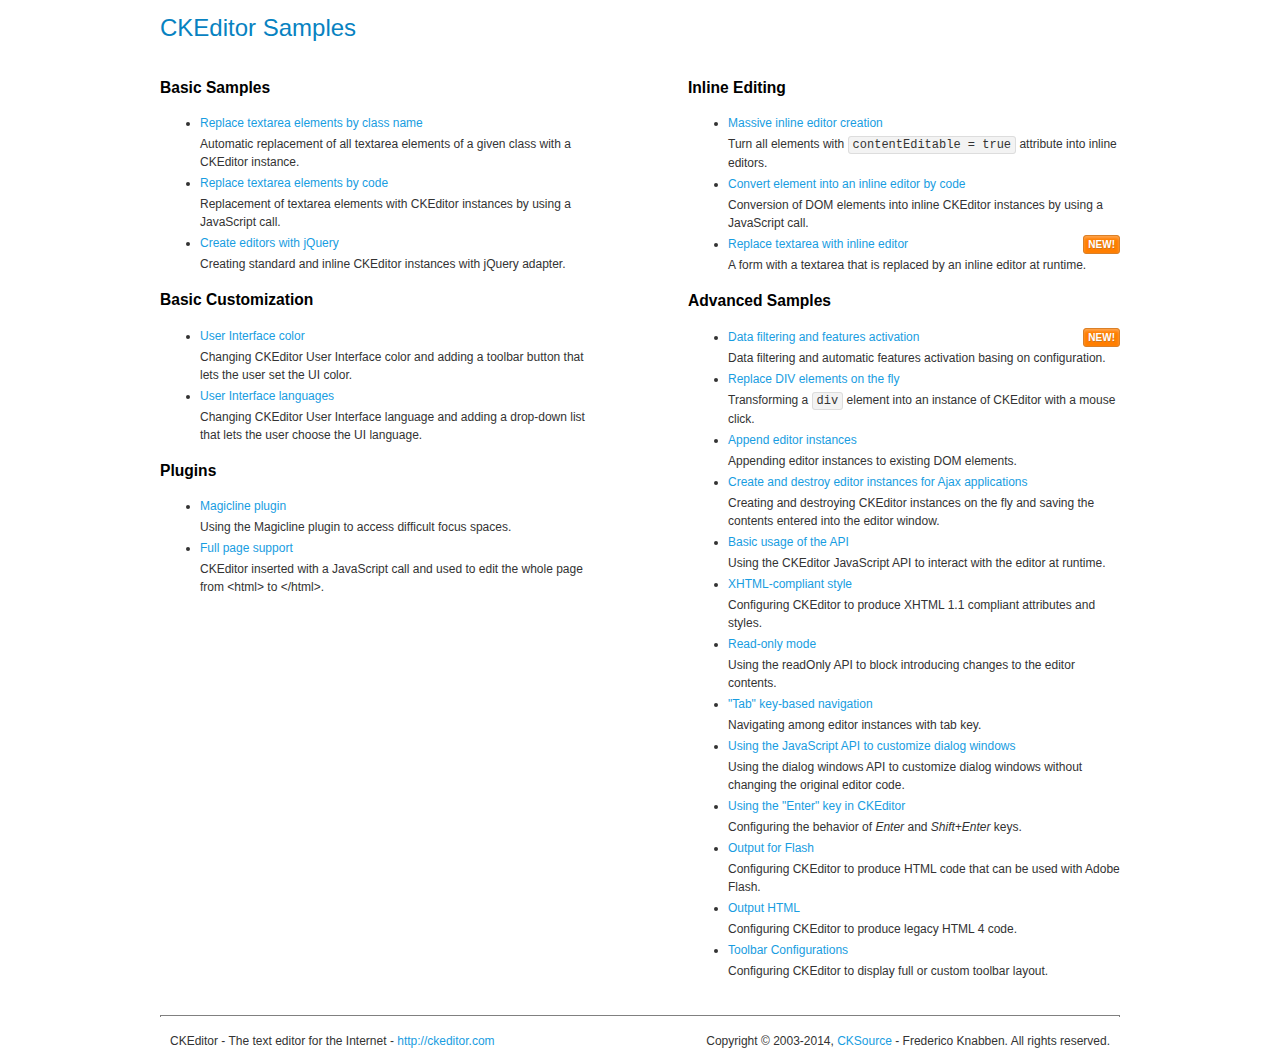
<file: email_system_utf8/src/main/webapp/static/ckeditor/samples/index.html>
<!DOCTYPE html>
<!--
Copyright (c) 2003-2014, CKSource - Frederico Knabben. All rights reserved.
For licensing, see LICENSE.md or http://ckeditor.com/license
-->
<html>
<head>
	<meta charset="utf-8">
	<title>CKEditor Samples</title>
	<link rel="stylesheet" href="sample.css">
</head>
<body>
	<h1 class="samples">
		CKEditor Samples
	</h1>
	<div class="twoColumns">
		<div class="twoColumnsLeft">
			<h2 class="samples">
				Basic Samples
			</h2>
			<dl class="samples">
				<dt><a class="samples" href="replacebyclass.html">Replace textarea elements by class name</a></dt>
				<dd>Automatic replacement of all textarea elements of a given class with a CKEditor instance.</dd>

				<dt><a class="samples" href="replacebycode.html">Replace textarea elements by code</a></dt>
				<dd>Replacement of textarea elements with CKEditor instances by using a JavaScript call.</dd>

				<dt><a class="samples" href="jquery.html">Create editors with jQuery</a></dt>
				<dd>Creating standard and inline CKEditor instances with jQuery adapter.</dd>
			</dl>

			<h2 class="samples">
				Basic Customization
			</h2>
			<dl class="samples">
				<dt><a class="samples" href="uicolor.html">User Interface color</a></dt>
				<dd>Changing CKEditor User Interface color and adding a toolbar button that lets the user set the UI color.</dd>

				<dt><a class="samples" href="uilanguages.html">User Interface languages</a></dt>
				<dd>Changing CKEditor User Interface language and adding a drop-down list that lets the user choose the UI language.</dd>
			</dl>


			<h2 class="samples">Plugins</h2>
<dl class="samples">
<dt><a class="samples" href="plugins/magicline/magicline.html">Magicline plugin</a></dt>
<dd>Using the Magicline plugin to access difficult focus spaces.</dd>

<dt><a class="samples" href="plugins/wysiwygarea/fullpage.html">Full page support</a></dt>
<dd>CKEditor inserted with a JavaScript call and used to edit the whole page from &lt;html&gt; to &lt;/html&gt;.</dd>
</dl>
		</div>
		<div class="twoColumnsRight">
			<h2 class="samples">
				Inline Editing
			</h2>
			<dl class="samples">
				<dt><a class="samples" href="inlineall.html">Massive inline editor creation</a></dt>
				<dd>Turn all elements with <code>contentEditable = true</code> attribute into inline editors.</dd>

				<dt><a class="samples" href="inlinebycode.html">Convert element into an inline editor by code</a></dt>
				<dd>Conversion of DOM elements into inline CKEditor instances by using a JavaScript call.</dd>

				<dt><a class="samples" href="inlinetextarea.html">Replace textarea with inline editor</a> <span class="new">New!</span></dt>
				<dd>A form with a textarea that is replaced by an inline editor at runtime.</dd>

				
			</dl>

			<h2 class="samples">
				Advanced Samples
			</h2>
			<dl class="samples">
				<dt><a class="samples" href="datafiltering.html">Data filtering and features activation</a> <span class="new">New!</span></dt>
				<dd>Data filtering and automatic features activation basing on configuration.</dd>

				<dt><a class="samples" href="divreplace.html">Replace DIV elements on the fly</a></dt>
				<dd>Transforming a <code>div</code> element into an instance of CKEditor with a mouse click.</dd>

				<dt><a class="samples" href="appendto.html">Append editor instances</a></dt>
				<dd>Appending editor instances to existing DOM elements.</dd>

				<dt><a class="samples" href="ajax.html">Create and destroy editor instances for Ajax applications</a></dt>
				<dd>Creating and destroying CKEditor instances on the fly and saving the contents entered into the editor window.</dd>

				<dt><a class="samples" href="api.html">Basic usage of the API</a></dt>
				<dd>Using the CKEditor JavaScript API to interact with the editor at runtime.</dd>

				<dt><a class="samples" href="xhtmlstyle.html">XHTML-compliant style</a></dt>
				<dd>Configuring CKEditor to produce XHTML 1.1 compliant attributes and styles.</dd>

				<dt><a class="samples" href="readonly.html">Read-only mode</a></dt>
				<dd>Using the readOnly API to block introducing changes to the editor contents.</dd>

				<dt><a class="samples" href="tabindex.html">"Tab" key-based navigation</a></dt>
				<dd>Navigating among editor instances with tab key.</dd>


				
<dt><a class="samples" href="plugins/dialog/dialog.html">Using the JavaScript API to customize dialog windows</a></dt>
<dd>Using the dialog windows API to customize dialog windows without changing the original editor code.</dd>

<dt><a class="samples" href="plugins/enterkey/enterkey.html">Using the &quot;Enter&quot; key in CKEditor</a></dt>
<dd>Configuring the behavior of <em>Enter</em> and <em>Shift+Enter</em> keys.</dd>

<dt><a class="samples" href="plugins/htmlwriter/outputforflash.html">Output for Flash</a></dt>
<dd>Configuring CKEditor to produce HTML code that can be used with Adobe Flash.</dd>

<dt><a class="samples" href="plugins/htmlwriter/outputhtml.html">Output HTML</a></dt>
<dd>Configuring CKEditor to produce legacy HTML 4 code.</dd>

<dt><a class="samples" href="plugins/toolbar/toolbar.html">Toolbar Configurations</a></dt>
<dd>Configuring CKEditor to display full or custom toolbar layout.</dd>

			</dl>
		</div>
	</div>
	<div id="footer">
		<hr>
		<p>
			CKEditor - The text editor for the Internet - <a class="samples" href="http://ckeditor.com/">http://ckeditor.com</a>
		</p>
		<p id="copy">
			Copyright &copy; 2003-2014, <a class="samples" href="http://cksource.com/">CKSource</a> - Frederico Knabben. All rights reserved.
		</p>
	</div>
</body>
</html>
</file>
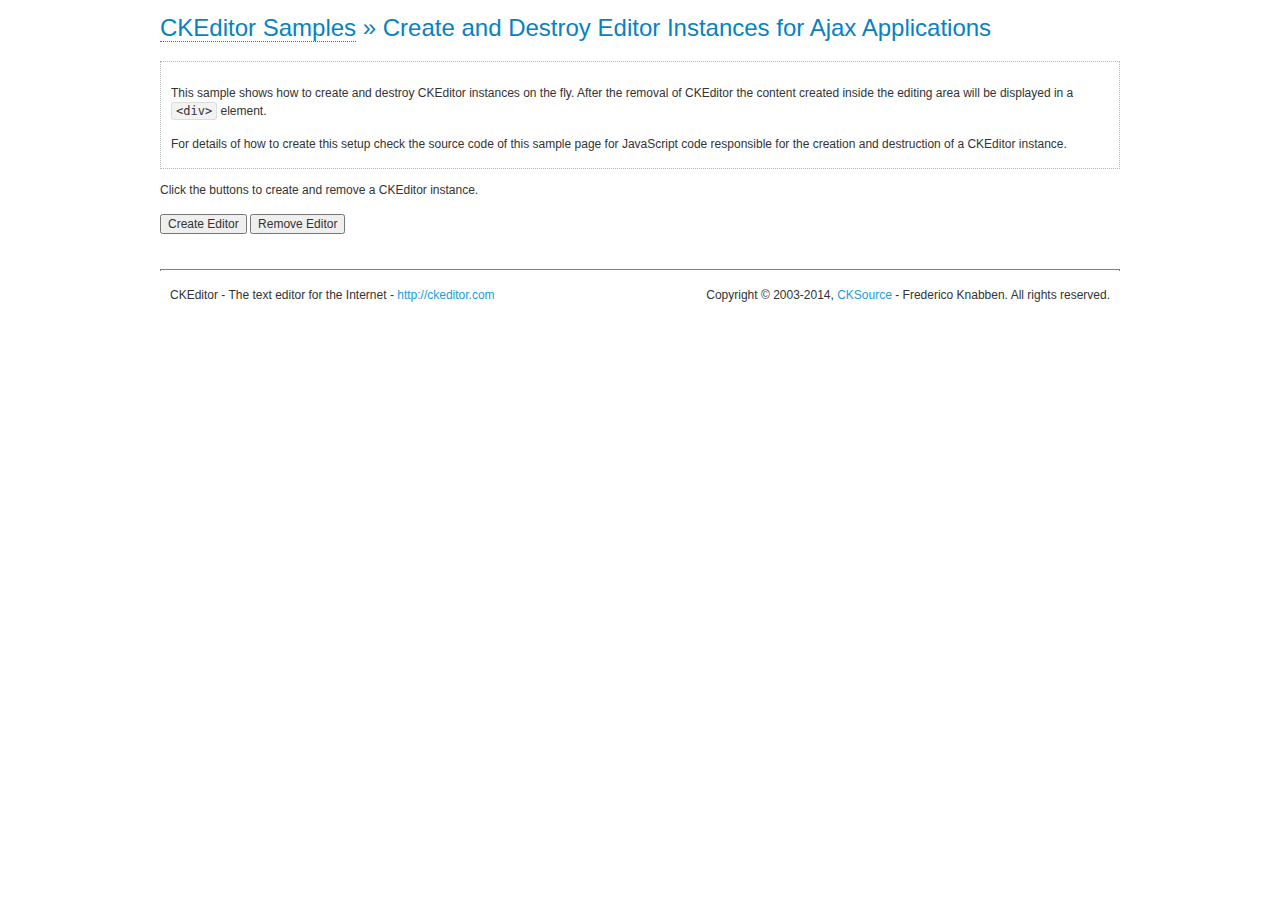
<file: email_system_utf8/src/main/webapp/static/ckeditor/samples/ajax.html>
<!DOCTYPE html>
<!--
Copyright (c) 2003-2014, CKSource - Frederico Knabben. All rights reserved.
For licensing, see LICENSE.md or http://ckeditor.com/license
-->
<html>
<head>
	<meta charset="utf-8">
	<title>Ajax &mdash; CKEditor Sample</title>
	<script src="../ckeditor.js"></script>
	<link rel="stylesheet" href="sample.css">
	<script>

		var editor, html = '';

		function createEditor() {
			if ( editor )
				return;

			// Create a new editor inside the <div id="editor">, setting its value to html
			var config = {};
			editor = CKEDITOR.appendTo( 'editor', config, html );
		}

		function removeEditor() {
			if ( !editor )
				return;

			// Retrieve the editor contents. In an Ajax application, this data would be
			// sent to the server or used in any other way.
			document.getElementById( 'editorcontents' ).innerHTML = html = editor.getData();
			document.getElementById( 'contents' ).style.display = '';

			// Destroy the editor.
			editor.destroy();
			editor = null;
		}

	</script>
</head>
<body>
	<h1 class="samples">
		<a href="index.html">CKEditor Samples</a> &raquo; Create and Destroy Editor Instances for Ajax Applications
	</h1>
	<div class="description">
		<p>
			This sample shows how to create and destroy CKEditor instances on the fly. After the removal of CKEditor the content created inside the editing
			area will be displayed in a <code>&lt;div&gt;</code> element.
		</p>
		<p>
			For details of how to create this setup check the source code of this sample page
			for JavaScript code responsible for the creation and destruction of a CKEditor instance.
		</p>
	</div>
	<p>Click the buttons to create and remove a CKEditor instance.</p>
	<p>
		<input onclick="createEditor();" type="button" value="Create Editor">
		<input onclick="removeEditor();" type="button" value="Remove Editor">
	</p>
	<!-- This div will hold the editor. -->
	<div id="editor">
	</div>
	<div id="contents" style="display: none">
		<p>
			Edited Contents:
		</p>
		<!-- This div will be used to display the editor contents. -->
		<div id="editorcontents">
		</div>
	</div>
	<div id="footer">
		<hr>
		<p>
			CKEditor - The text editor for the Internet - <a class="samples" href="http://ckeditor.com/">http://ckeditor.com</a>
		</p>
		<p id="copy">
			Copyright &copy; 2003-2014, <a class="samples" href="http://cksource.com/">CKSource</a> - Frederico
			Knabben. All rights reserved.
		</p>
	</div>
</body>
</html>
</file>
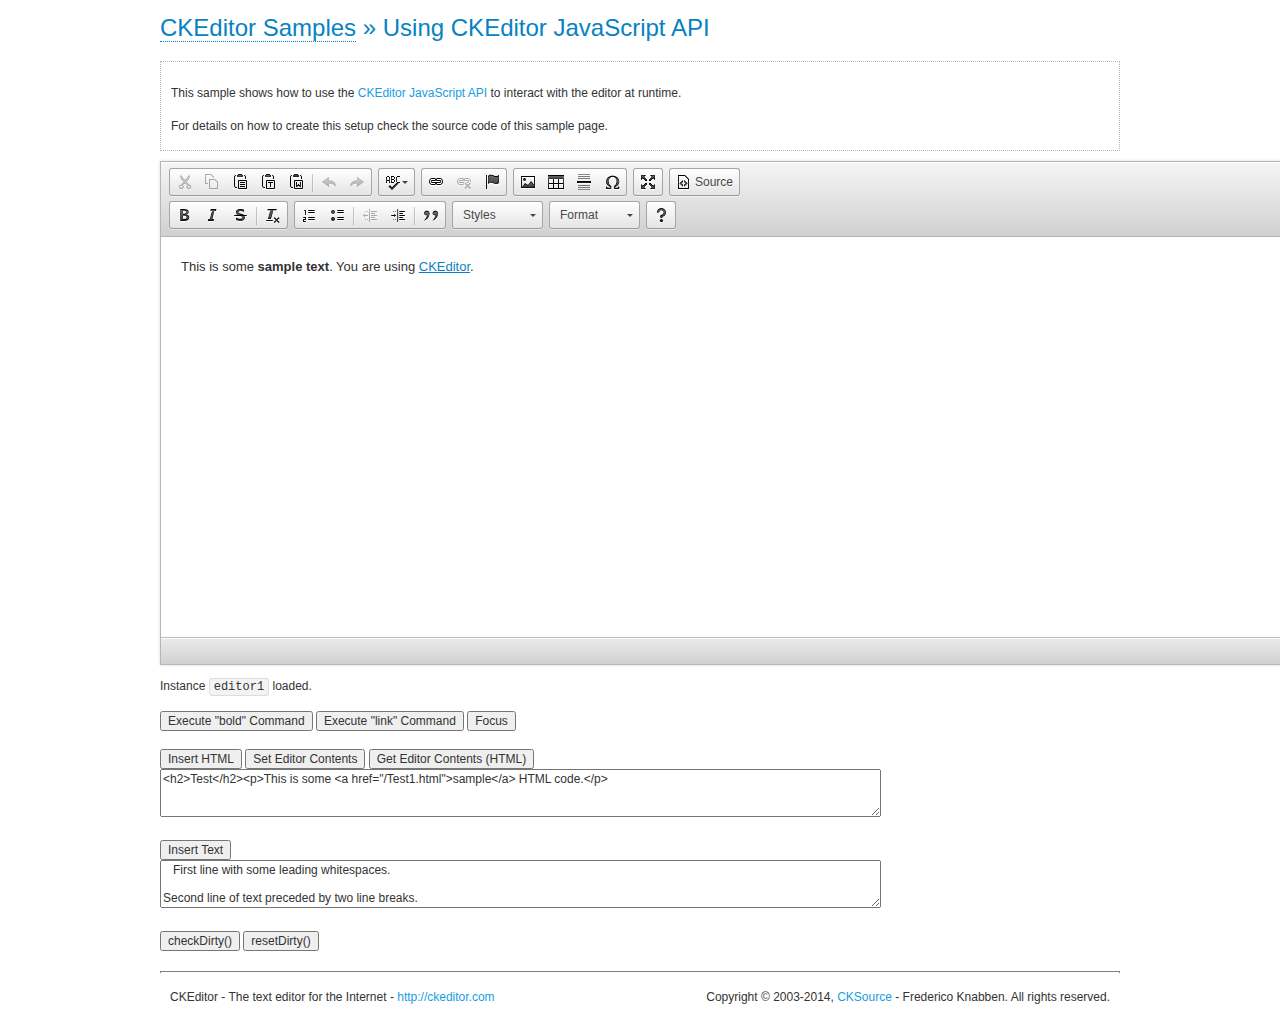
<file: email_system_utf8/src/main/webapp/static/ckeditor/samples/api.html>
<!DOCTYPE html>
<!--
Copyright (c) 2003-2014, CKSource - Frederico Knabben. All rights reserved.
For licensing, see LICENSE.md or http://ckeditor.com/license
-->
<html>
<head>
	<meta charset="utf-8">
	<title>API Usage &mdash; CKEditor Sample</title>
	<script src="../ckeditor.js"></script>
	<link href="sample.css" rel="stylesheet">
	<script>

// The instanceReady event is fired, when an instance of CKEditor has finished
// its initialization.
CKEDITOR.on( 'instanceReady', function( ev ) {
	// Show the editor name and description in the browser status bar.
	document.getElementById( 'eMessage' ).innerHTML = 'Instance <code>' + ev.editor.name + '<\/code> loaded.';

	// Show this sample buttons.
	document.getElementById( 'eButtons' ).style.display = 'block';
});

function InsertHTML() {
	// Get the editor instance that we want to interact with.
	var editor = CKEDITOR.instances.editor1;
	var value = document.getElementById( 'htmlArea' ).value;

	// Check the active editing mode.
	if ( editor.mode == 'wysiwyg' )
	{
		// Insert HTML code.
		// http://docs.ckeditor.com/#!/api/CKEDITOR.editor-method-insertHtml
		editor.insertHtml( value );
	}
	else
		alert( 'You must be in WYSIWYG mode!' );
}

function InsertText() {
	// Get the editor instance that we want to interact with.
	var editor = CKEDITOR.instances.editor1;
	var value = document.getElementById( 'txtArea' ).value;

	// Check the active editing mode.
	if ( editor.mode == 'wysiwyg' )
	{
		// Insert as plain text.
		// http://docs.ckeditor.com/#!/api/CKEDITOR.editor-method-insertText
		editor.insertText( value );
	}
	else
		alert( 'You must be in WYSIWYG mode!' );
}

function SetContents() {
	// Get the editor instance that we want to interact with.
	var editor = CKEDITOR.instances.editor1;
	var value = document.getElementById( 'htmlArea' ).value;

	// Set editor contents (replace current contents).
	// http://docs.ckeditor.com/#!/api/CKEDITOR.editor-method-setData
	editor.setData( value );
}

function GetContents() {
	// Get the editor instance that you want to interact with.
	var editor = CKEDITOR.instances.editor1;

	// Get editor contents
	// http://docs.ckeditor.com/#!/api/CKEDITOR.editor-method-getData
	alert( editor.getData() );
}

function ExecuteCommand( commandName ) {
	// Get the editor instance that we want to interact with.
	var editor = CKEDITOR.instances.editor1;

	// Check the active editing mode.
	if ( editor.mode == 'wysiwyg' )
	{
		// Execute the command.
		// http://docs.ckeditor.com/#!/api/CKEDITOR.editor-method-execCommand
		editor.execCommand( commandName );
	}
	else
		alert( 'You must be in WYSIWYG mode!' );
}

function CheckDirty() {
	// Get the editor instance that we want to interact with.
	var editor = CKEDITOR.instances.editor1;
	// Checks whether the current editor contents present changes when compared
	// to the contents loaded into the editor at startup
	// http://docs.ckeditor.com/#!/api/CKEDITOR.editor-method-checkDirty
	alert( editor.checkDirty() );
}

function ResetDirty() {
	// Get the editor instance that we want to interact with.
	var editor = CKEDITOR.instances.editor1;
	// Resets the "dirty state" of the editor (see CheckDirty())
	// http://docs.ckeditor.com/#!/api/CKEDITOR.editor-method-resetDirty
	editor.resetDirty();
	alert( 'The "IsDirty" status has been reset' );
}

function Focus() {
	CKEDITOR.instances.editor1.focus();
}

function onFocus() {
	document.getElementById( 'eMessage' ).innerHTML = '<b>' + this.name + ' is focused </b>';
}

function onBlur() {
	document.getElementById( 'eMessage' ).innerHTML = this.name + ' lost focus';
}

	</script>

</head>
<body>
	<h1 class="samples">
		<a href="index.html">CKEditor Samples</a> &raquo; Using CKEditor JavaScript API
	</h1>
	<div class="description">
	<p>
		This sample shows how to use the
		<a class="samples" href="http://docs.ckeditor.com/#!/api/CKEDITOR.editor">CKEditor JavaScript API</a>
		to interact with the editor at runtime.
	</p>
	<p>
		For details on how to create this setup check the source code of this sample page.
	</p>
	</div>

	<!-- This <div> holds alert messages to be display in the sample page. -->
	<div id="alerts">
		<noscript>
			<p>
				<strong>CKEditor requires JavaScript to run</strong>. In a browser with no JavaScript
				support, like yours, you should still see the contents (HTML data) and you should
				be able to edit it normally, without a rich editor interface.
			</p>
		</noscript>
	</div>
	<form action="../../../samples/sample_posteddata.php" method="post">
		<textarea cols="100" id="editor1" name="editor1" rows="10">&lt;p&gt;This is some &lt;strong&gt;sample text&lt;/strong&gt;. You are using &lt;a href="http://ckeditor.com/"&gt;CKEditor&lt;/a&gt;.&lt;/p&gt;</textarea>

		<script>
			// Replace the <textarea id="editor1"> with an CKEditor instance.
			CKEDITOR.replace( 'editor1', {
				on: {
					focus: onFocus,
					blur: onBlur,

					// Check for availability of corresponding plugins.
					pluginsLoaded: function( evt ) {
						var doc = CKEDITOR.document, ed = evt.editor;
						if ( !ed.getCommand( 'bold' ) )
							doc.getById( 'exec-bold' ).hide();
						if ( !ed.getCommand( 'link' ) )
							doc.getById( 'exec-link' ).hide();
					}
				}
			});
		</script>

		<p id="eMessage">
		</p>

		<div id="eButtons" style="display: none">
			<input id="exec-bold" onclick="ExecuteCommand('bold');" type="button" value="Execute &quot;bold&quot; Command">
			<input id="exec-link" onclick="ExecuteCommand('link');" type="button" value="Execute &quot;link&quot; Command">
			<input onclick="Focus();" type="button" value="Focus">
			<br><br>
			<input onclick="InsertHTML();" type="button" value="Insert HTML">
			<input onclick="SetContents();" type="button" value="Set Editor Contents">
			<input onclick="GetContents();" type="button" value="Get Editor Contents (HTML)">
			<br>
			<textarea cols="100" id="htmlArea" rows="3">&lt;h2&gt;Test&lt;/h2&gt;&lt;p&gt;This is some &lt;a href="/Test1.html"&gt;sample&lt;/a&gt; HTML code.&lt;/p&gt;</textarea>
			<br>
			<br>
			<input onclick="InsertText();" type="button" value="Insert Text">
			<br>
			<textarea cols="100" id="txtArea" rows="3">   First line with some leading whitespaces.

Second line of text preceded by two line breaks.</textarea>
			<br>
			<br>
			<input onclick="CheckDirty();" type="button" value="checkDirty()">
			<input onclick="ResetDirty();" type="button" value="resetDirty()">
		</div>
	</form>
	<div id="footer">
		<hr>
		<p>
			CKEditor - The text editor for the Internet - <a class="samples" href="http://ckeditor.com/">http://ckeditor.com</a>
		</p>
		<p id="copy">
			Copyright &copy; 2003-2014, <a class="samples" href="http://cksource.com/">CKSource</a> - Frederico
			Knabben. All rights reserved.
		</p>
	</div>
</body>
</html>
</file>
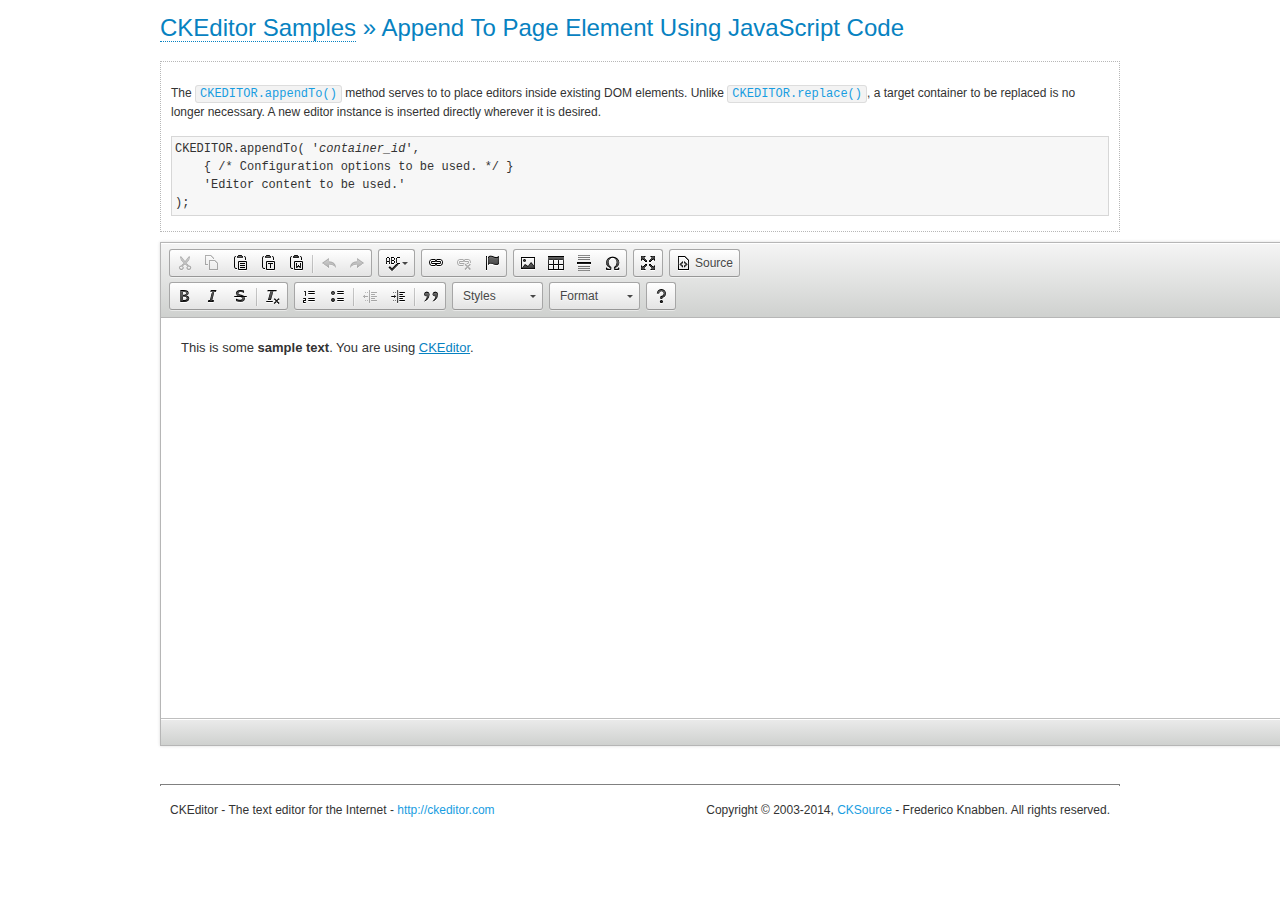
<file: email_system_utf8/src/main/webapp/static/ckeditor/samples/appendto.html>
<!DOCTYPE html>
<!--
Copyright (c) 2003-2014, CKSource - Frederico Knabben. All rights reserved.
For licensing, see LICENSE.md or http://ckeditor.com/license
-->
<html>
<head>
	<meta charset="utf-8">
	<title>Append To Page Element Using JavaScript Code &mdash; CKEditor Sample</title>
	<script src="../ckeditor.js"></script>
	<link rel="stylesheet" href="sample.css">
</head>
<body>
	<h1 class="samples">
		<a href="index.html">CKEditor Samples</a> &raquo; Append To Page Element Using JavaScript Code
	</h1>
	<div id="section1">
		<div class="description">
			<p>
				The <code><a class="samples" href="http://docs.ckeditor.com/#!/api/CKEDITOR-method-appendTo">CKEDITOR.appendTo()</a></code> method serves to to place editors inside existing DOM elements. Unlike <code><a class="samples" href="http://docs.ckeditor.com/#!/api/CKEDITOR-method-replace">CKEDITOR.replace()</a></code>,
				a target container to be replaced is no longer necessary. A new editor
				instance is inserted directly wherever it is desired.
			</p>
<pre class="samples">CKEDITOR.appendTo( '<em>container_id</em>',
	{ /* Configuration options to be used. */ }
	'Editor content to be used.'
);</pre>
		</div>
		<script>

			// This call can be placed at any point after the
			// DOM element to append CKEditor to or inside the <head><script>
			// in a window.onload event handler.

			// Append a CKEditor instance using the default configuration and the
			// provided content to the <div> element of ID "section1".
			CKEDITOR.appendTo( 'section1',
				null,
				'<p>This is some <strong>sample text</strong>. You are using <a href="http://ckeditor.com/">CKEditor</a>.</p>'
			);

		</script>
	</div>
	<br>
	<div id="footer">
		<hr>
		<p>
			CKEditor - The text editor for the Internet - <a class="samples" href="http://ckeditor.com/">http://ckeditor.com</a>
		</p>
		<p id="copy">
			Copyright &copy; 2003-2014, <a class="samples" href="http://cksource.com/">CKSource</a> - Frederico
			Knabben. All rights reserved.
		</p>
	</div>
</body>
</html>
</file>
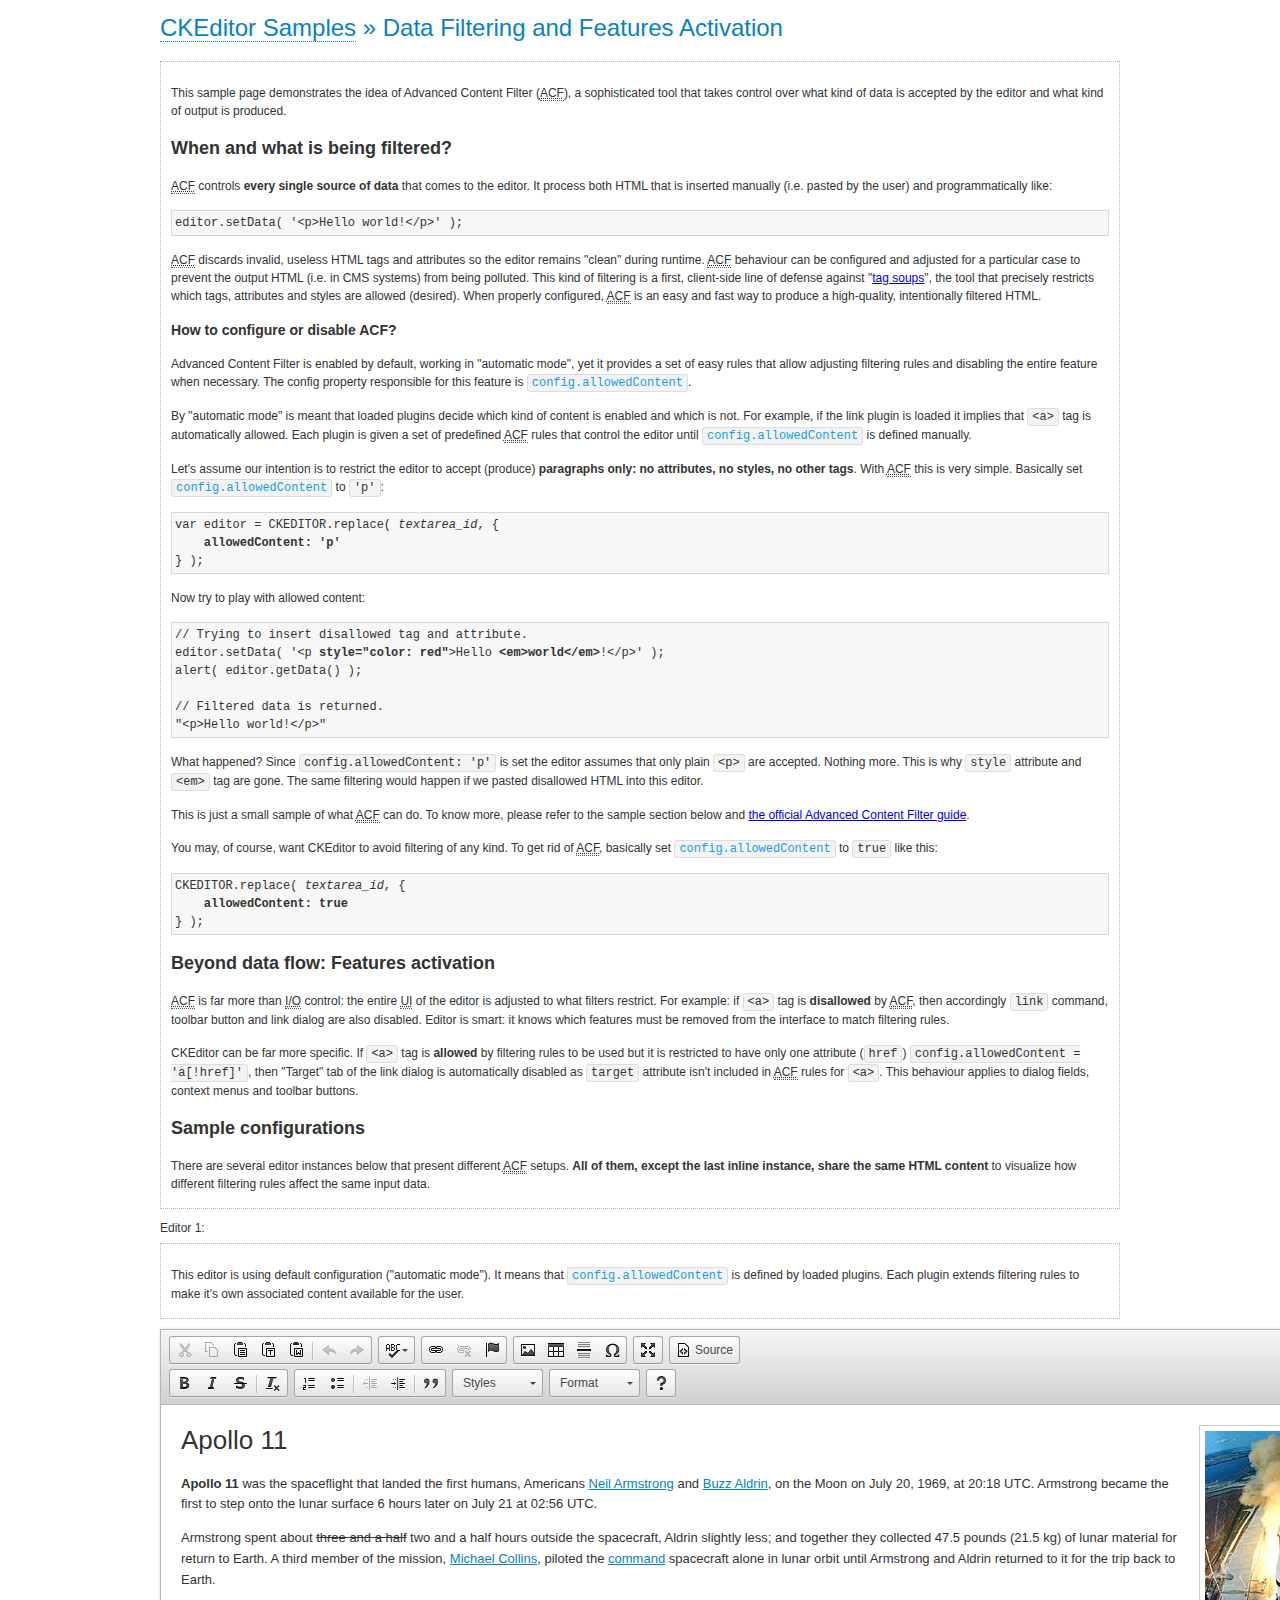
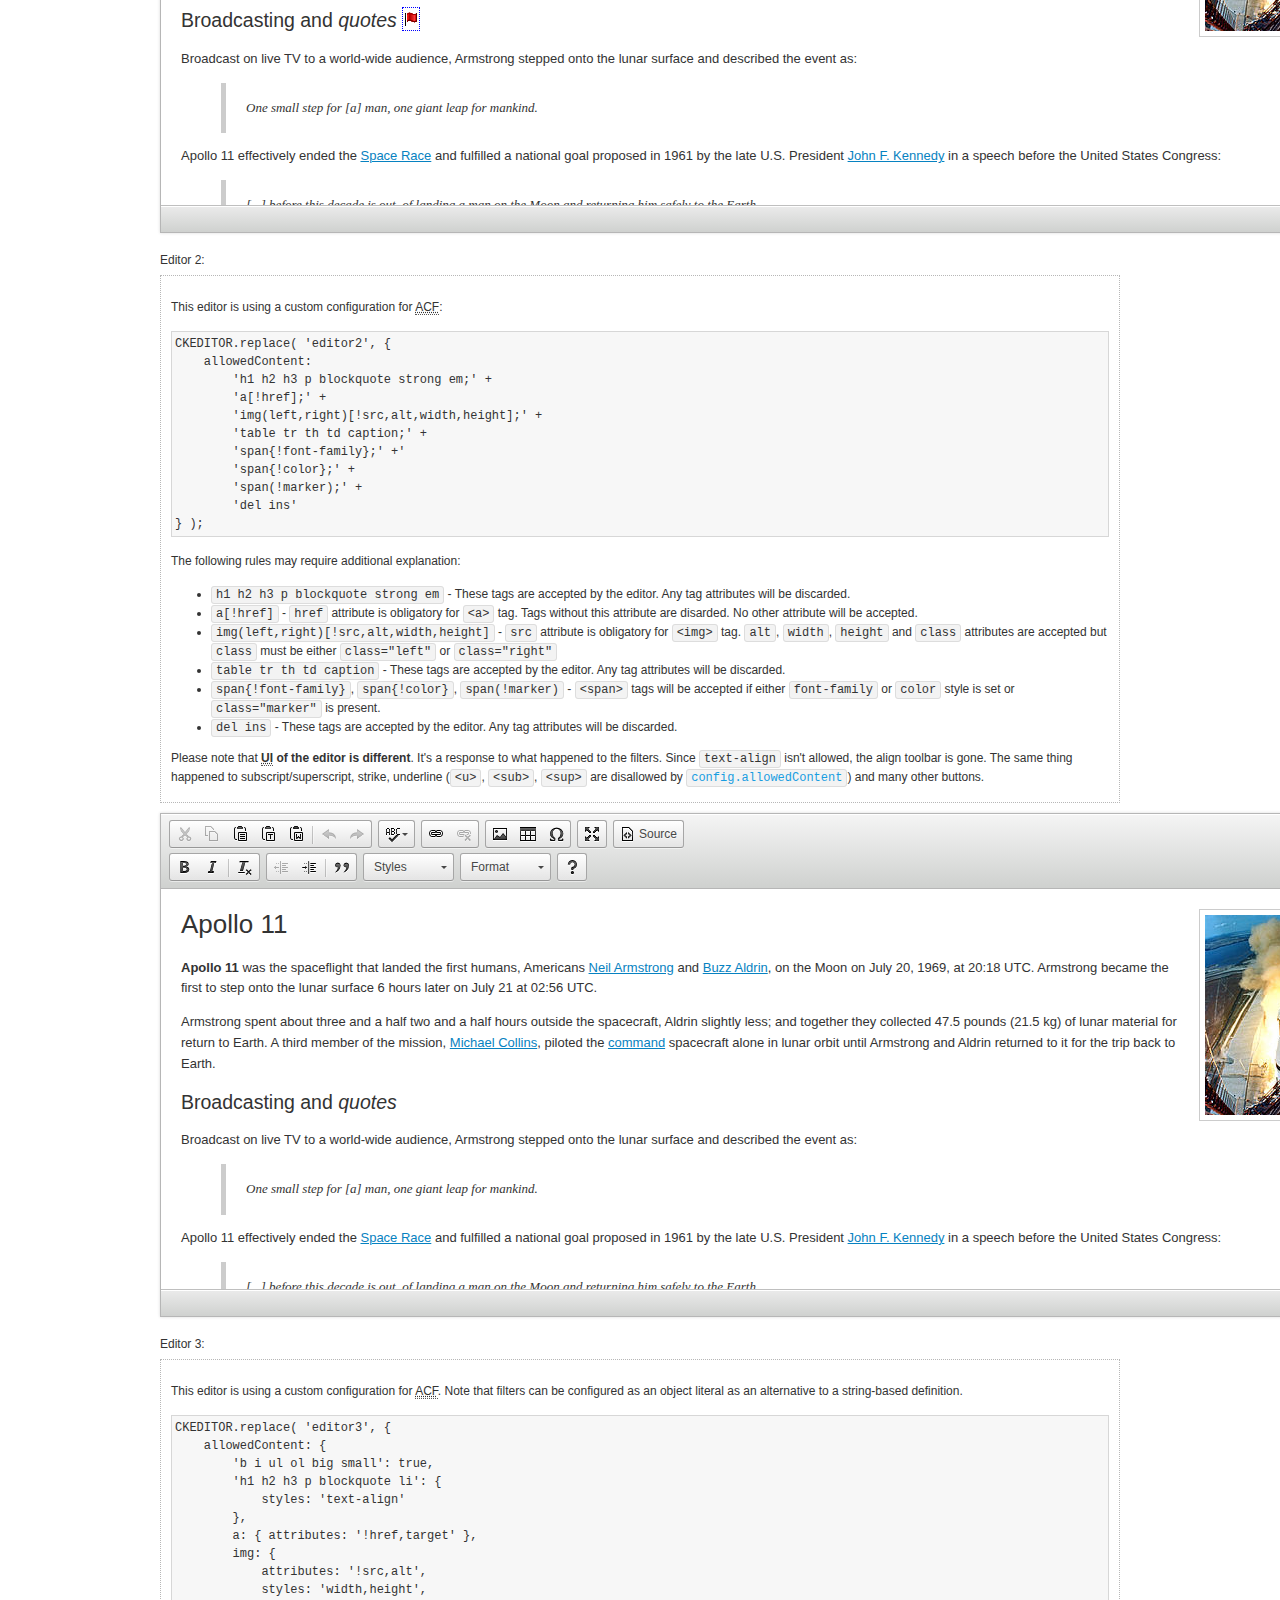
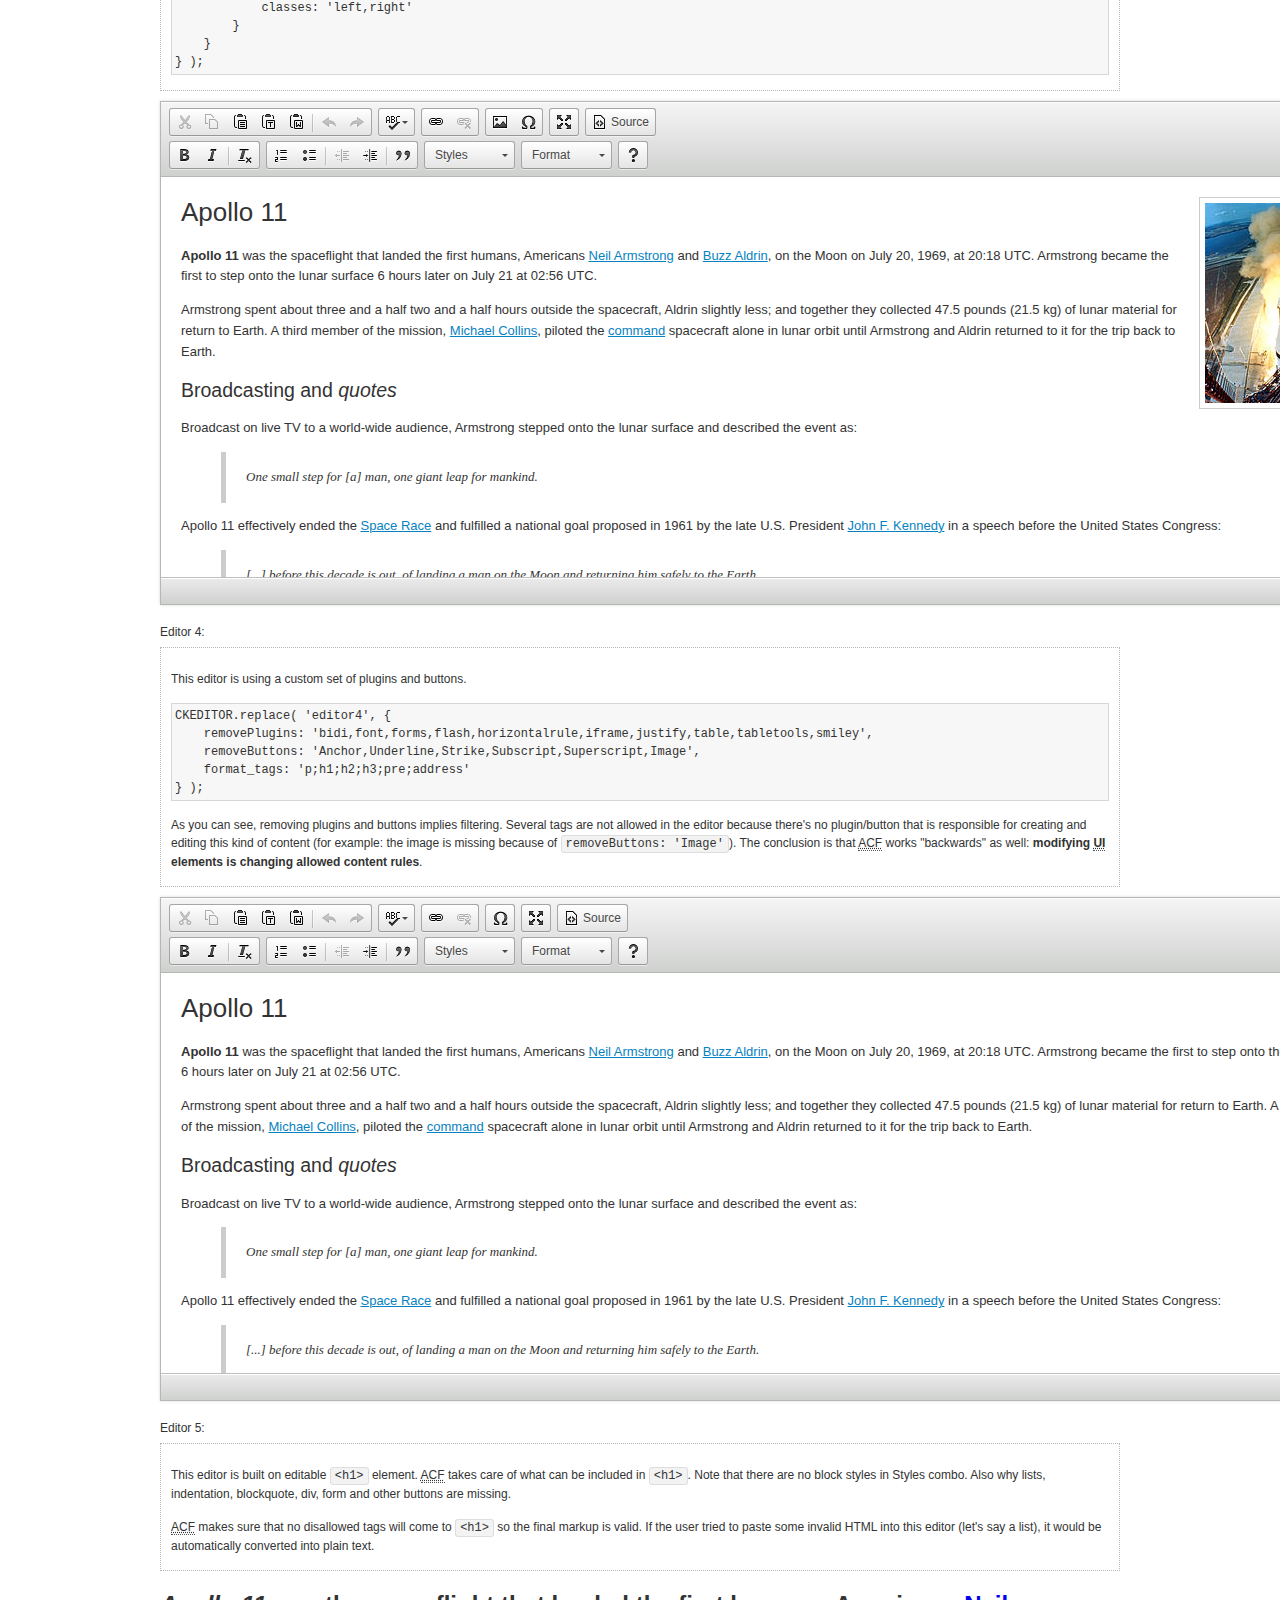
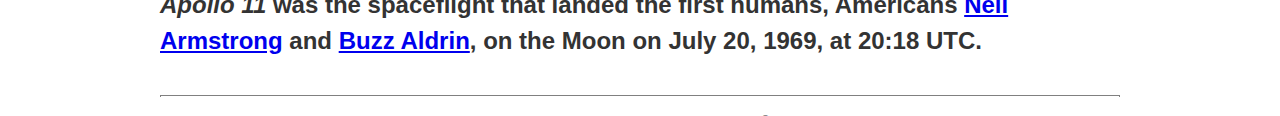
<file: email_system_utf8/src/main/webapp/static/ckeditor/samples/datafiltering.html>
<!DOCTYPE html>
<!--
Copyright (c) 2003-2014, CKSource - Frederico Knabben. All rights reserved.
For licensing, see LICENSE.md or http://ckeditor.com/license
-->
<html>
<head>
	<meta charset="utf-8">
	<title>Data Filtering &mdash; CKEditor Sample</title>
	<script src="../ckeditor.js"></script>
	<link rel="stylesheet" href="sample.css">
	<script>
		// Remove advanced tabs for all editors.
		CKEDITOR.config.removeDialogTabs = 'image:advanced;link:advanced;flash:advanced;creatediv:advanced;editdiv:advanced';
	</script>
</head>
<body>
	<h1 class="samples">
		<a href="index.html">CKEditor Samples</a> &raquo; Data Filtering and Features Activation
	</h1>
	<div class="description">
		<p>
			This sample page demonstrates the idea of Advanced Content Filter
			(<abbr title="Advanced Content Filter">ACF</abbr>), a sophisticated
			tool that takes control over what kind of data is accepted by the editor and what
			kind of output is produced.
		</p>
		<h2>When and what is being filtered?</h2>
		<p>
			<abbr title="Advanced Content Filter">ACF</abbr> controls
			<strong>every single source of data</strong> that comes to the editor.
			It process both HTML that is inserted manually (i.e. pasted by the user)
			and programmatically like:
		</p>
<pre class="samples">
editor.setData( '&lt;p&gt;Hello world!&lt;/p&gt;' );
</pre>
		<p>
			<abbr title="Advanced Content Filter">ACF</abbr> discards invalid,
			useless HTML tags and attributes so the editor remains "clean" during
			runtime. <abbr title="Advanced Content Filter">ACF</abbr> behaviour
			can be configured and adjusted for a particular case to prevent the
			output HTML (i.e. in CMS systems) from being polluted.

			This kind of filtering is a first, client-side line of defense
			against "<a href="http://en.wikipedia.org/wiki/Tag_soup">tag soups</a>",
			the tool that precisely restricts which tags, attributes and styles
			are allowed (desired). When properly configured, <abbr title="Advanced Content Filter">ACF</abbr>
			is an easy and fast way to produce a high-quality, intentionally filtered HTML.
		</p>

		<h3>How to configure or disable ACF?</h3>
		<p>
			Advanced Content Filter is enabled by default, working in "automatic mode", yet
			it provides a set of easy rules that allow adjusting filtering rules
			and disabling the entire feature when necessary. The config property
			responsible for this feature is <code><a class="samples"
			href="http://docs.ckeditor.com/#!/api/CKEDITOR.config-cfg-allowedContent">config.allowedContent</a></code>.
		</p>
		<p>
			By "automatic mode" is meant that loaded plugins decide which kind
			of content is enabled and which is not. For example, if the link
			plugin is loaded it implies that <code>&lt;a&gt;</code> tag is
			automatically allowed. Each plugin is given a set
			of predefined <abbr title="Advanced Content Filter">ACF</abbr> rules
			that control the editor until <code><a class="samples"
			href="http://docs.ckeditor.com/#!/api/CKEDITOR.config-cfg-allowedContent">
			config.allowedContent</a></code>
			is defined manually.
		</p>
		<p>
			Let's assume our intention is to restrict the editor to accept (produce) <strong>paragraphs
			only: no attributes, no styles, no other tags</strong>.
			With <abbr title="Advanced Content Filter">ACF</abbr>
			this is very simple. Basically set <code><a class="samples"
			href="http://docs.ckeditor.com/#!/api/CKEDITOR.config-cfg-allowedContent">
			config.allowedContent</a></code> to <code>'p'</code>:
		</p>
<pre class="samples">
var editor = CKEDITOR.replace( <em>textarea_id</em>, {
	<strong>allowedContent: 'p'</strong>
} );
</pre>
		<p>
			Now try to play with allowed content:
		</p>
<pre class="samples">
// Trying to insert disallowed tag and attribute.
editor.setData( '&lt;p <strong>style="color: red"</strong>&gt;Hello <strong>&lt;em&gt;world&lt;/em&gt;</strong>!&lt;/p&gt;' );
alert( editor.getData() );

// Filtered data is returned.
"&lt;p&gt;Hello world!&lt;/p&gt;"
</pre>
		<p>
			What happened? Since <code>config.allowedContent: 'p'</code> is set the editor assumes
			that only plain <code>&lt;p&gt;</code> are accepted. Nothing more. This is why
			<code>style</code> attribute and <code>&lt;em&gt;</code> tag are gone. The same
			filtering would happen if we pasted disallowed HTML into this editor.
		</p>
		<p>
			This is just a small sample of what <abbr title="Advanced Content Filter">ACF</abbr>
			can do. To know more, please refer to the sample section below and
			<a href="http://docs.ckeditor.com/#!/guide/dev_advanced_content_filter">the official Advanced Content Filter guide</a>.
		</p>
		<p>
			You may, of course, want CKEditor to avoid filtering of any kind.
			To get rid of <abbr title="Advanced Content Filter">ACF</abbr>,
			basically set <code><a class="samples"
			href="http://docs.ckeditor.com/#!/api/CKEDITOR.config-cfg-allowedContent">
			config.allowedContent</a></code> to <code>true</code> like this:
		</p>
<pre class="samples">
CKEDITOR.replace( <em>textarea_id</em>, {
	<strong>allowedContent: true</strong>
} );
</pre>

		<h2>Beyond data flow: Features activation</h2>
		<p>
			<abbr title="Advanced Content Filter">ACF</abbr> is far more than
			<abbr title="Input/Output">I/O</abbr> control: the entire
			<abbr title="User Interface">UI</abbr> of the editor is adjusted to what
			filters restrict. For example: if <code>&lt;a&gt;</code> tag is
			<strong>disallowed</strong>
			by <abbr title="Advanced Content Filter">ACF</abbr>,
			then accordingly <code>link</code> command, toolbar button and link dialog
			are also disabled. Editor is smart: it knows which features must be
			removed from the interface to match filtering rules.
		</p>
		<p>
			CKEditor can be far more specific. If <code>&lt;a&gt;</code> tag is
			<strong>allowed</strong> by filtering rules to be used but it is restricted
			to have only one attribute (<code>href</code>)
			<code>config.allowedContent = 'a[!href]'</code>, then
			"Target" tab of the link dialog is automatically disabled as <code>target</code>
			attribute isn't included in <abbr title="Advanced Content Filter">ACF</abbr> rules
			for <code>&lt;a&gt;</code>. This behaviour applies to dialog fields, context
			menus and toolbar buttons.
		</p>

		<h2>Sample configurations</h2>
		<p>
			There are several editor instances below that present different
			<abbr title="Advanced Content Filter">ACF</abbr> setups. <strong>All of them,
			except the last inline instance, share the same HTML content</strong> to visualize
			how different filtering rules affect the same input data.
		</p>
	</div>

	<div>
		<label for="editor1">
			Editor 1:
		</label>
		<div class="description">
			<p>
				This editor is using default configuration ("automatic mode"). It means that
				<code><a class="samples"
				href="http://docs.ckeditor.com/#!/api/CKEDITOR.config-cfg-allowedContent">
				config.allowedContent</a></code> is defined by loaded plugins.
				Each plugin extends filtering rules to make it's own associated content
				available for the user.
			</p>
		</div>
		<textarea cols="80" id="editor1" name="editor1" rows="10">
			&lt;h1&gt;&lt;img alt=&quot;Saturn V carrying Apollo 11&quot; class=&quot;right&quot; src=&quot;assets/sample.jpg&quot;/&gt; Apollo 11&lt;/h1&gt; &lt;p&gt;&lt;b&gt;Apollo 11&lt;/b&gt; was the spaceflight that landed the first humans, Americans &lt;a href=&quot;http://en.wikipedia.org/wiki/Neil_Armstrong&quot; title=&quot;Neil Armstrong&quot;&gt;Neil Armstrong&lt;/a&gt; and &lt;a href=&quot;http://en.wikipedia.org/wiki/Buzz_Aldrin&quot; title=&quot;Buzz Aldrin&quot;&gt;Buzz Aldrin&lt;/a&gt;, on the Moon on July 20, 1969, at 20:18 UTC. Armstrong became the first to step onto the lunar surface 6 hours later on July 21 at 02:56 UTC.&lt;/p&gt; &lt;p&gt;Armstrong spent about &lt;s&gt;three and a half&lt;/s&gt; two and a half hours outside the spacecraft, Aldrin slightly less; and together they collected 47.5 pounds (21.5&amp;nbsp;kg) of lunar material for return to Earth. A third member of the mission, &lt;a href=&quot;http://en.wikipedia.org/wiki/Michael_Collins_(astronaut)&quot; title=&quot;Michael Collins (astronaut)&quot;&gt;Michael Collins&lt;/a&gt;, piloted the &lt;a href=&quot;http://en.wikipedia.org/wiki/Apollo_Command/Service_Module&quot; title=&quot;Apollo Command/Service Module&quot;&gt;command&lt;/a&gt; spacecraft alone in lunar orbit until Armstrong and Aldrin returned to it for the trip back to Earth.&lt;/p&gt; &lt;h2&gt;Broadcasting and &lt;em&gt;quotes&lt;/em&gt; &lt;a id=&quot;quotes&quot; name=&quot;quotes&quot;&gt;&lt;/a&gt;&lt;/h2&gt; &lt;p&gt;Broadcast on live TV to a world-wide audience, Armstrong stepped onto the lunar surface and described the event as:&lt;/p&gt; &lt;blockquote&gt;&lt;p&gt;One small step for [a] man, one giant leap for mankind.&lt;/p&gt;&lt;/blockquote&gt; &lt;p&gt;Apollo 11 effectively ended the &lt;a href=&quot;http://en.wikipedia.org/wiki/Space_Race&quot; title=&quot;Space Race&quot;&gt;Space Race&lt;/a&gt; and fulfilled a national goal proposed in 1961 by the late U.S. President &lt;a href=&quot;http://en.wikipedia.org/wiki/John_F._Kennedy&quot; title=&quot;John F. Kennedy&quot;&gt;John F. Kennedy&lt;/a&gt; in a speech before the United States Congress:&lt;/p&gt; &lt;blockquote&gt;&lt;p&gt;[...] before this decade is out, of landing a man on the Moon and returning him safely to the Earth.&lt;/p&gt;&lt;/blockquote&gt; &lt;h2&gt;Technical details &lt;a id=&quot;tech-details&quot; name=&quot;tech-details&quot;&gt;&lt;/a&gt;&lt;/h2&gt; &lt;table align=&quot;right&quot; border=&quot;1&quot; bordercolor=&quot;#ccc&quot; cellpadding=&quot;5&quot; cellspacing=&quot;0&quot; style=&quot;border-collapse:collapse;margin:10px 0 10px 15px;&quot;&gt; &lt;caption&gt;&lt;strong&gt;Mission crew&lt;/strong&gt;&lt;/caption&gt; &lt;thead&gt; &lt;tr&gt; &lt;th scope=&quot;col&quot;&gt;Position&lt;/th&gt; &lt;th scope=&quot;col&quot;&gt;Astronaut&lt;/th&gt; &lt;/tr&gt; &lt;/thead&gt; &lt;tbody&gt; &lt;tr&gt; &lt;td&gt;Commander&lt;/td&gt; &lt;td&gt;Neil A. Armstrong&lt;/td&gt; &lt;/tr&gt; &lt;tr&gt; &lt;td&gt;Command Module Pilot&lt;/td&gt; &lt;td&gt;Michael Collins&lt;/td&gt; &lt;/tr&gt; &lt;tr&gt; &lt;td&gt;Lunar Module Pilot&lt;/td&gt; &lt;td&gt;Edwin &amp;quot;Buzz&amp;quot; E. Aldrin, Jr.&lt;/td&gt; &lt;/tr&gt; &lt;/tbody&gt; &lt;/table&gt; &lt;p&gt;Launched by a &lt;strong&gt;Saturn V&lt;/strong&gt; rocket from &lt;a href=&quot;http://en.wikipedia.org/wiki/Kennedy_Space_Center&quot; title=&quot;Kennedy Space Center&quot;&gt;Kennedy Space Center&lt;/a&gt; in Merritt Island, Florida on July 16, Apollo 11 was the fifth manned mission of &lt;a href=&quot;http://en.wikipedia.org/wiki/NASA&quot; title=&quot;NASA&quot;&gt;NASA&lt;/a&gt;&amp;#39;s Apollo program. The Apollo spacecraft had three parts:&lt;/p&gt; &lt;ol&gt; &lt;li&gt;&lt;strong&gt;Command Module&lt;/strong&gt; with a cabin for the three astronauts which was the only part which landed back on Earth&lt;/li&gt; &lt;li&gt;&lt;strong&gt;Service Module&lt;/strong&gt; which supported the Command Module with propulsion, electrical power, oxygen and water&lt;/li&gt; &lt;li&gt;&lt;strong&gt;Lunar Module&lt;/strong&gt; for landing on the Moon.&lt;/li&gt; &lt;/ol&gt; &lt;p&gt;After being sent to the Moon by the Saturn V&amp;#39;s upper stage, the astronauts separated the spacecraft from it and travelled for three days until they entered into lunar orbit. Armstrong and Aldrin then moved into the Lunar Module and landed in the &lt;a href=&quot;http://en.wikipedia.org/wiki/Mare_Tranquillitatis&quot; title=&quot;Mare Tranquillitatis&quot;&gt;Sea of Tranquility&lt;/a&gt;. They stayed a total of about 21 and a half hours on the lunar surface. After lifting off in the upper part of the Lunar Module and rejoining Collins in the Command Module, they returned to Earth and landed in the &lt;a href=&quot;http://en.wikipedia.org/wiki/Pacific_Ocean&quot; title=&quot;Pacific Ocean&quot;&gt;Pacific Ocean&lt;/a&gt; on July 24.&lt;/p&gt; &lt;hr/&gt; &lt;p style=&quot;text-align: right;&quot;&gt;&lt;small&gt;Source: &lt;a href=&quot;http://en.wikipedia.org/wiki/Apollo_11&quot;&gt;Wikipedia.org&lt;/a&gt;&lt;/small&gt;&lt;/p&gt;
		</textarea>

		<script>

			CKEDITOR.replace( 'editor1' );

		</script>
	</div>

	<br>

	<div>
		<label for="editor2">
			Editor 2:
		</label>
		<div class="description">
			<p>
				This editor is using a custom configuration for
				<abbr title="Advanced Content Filter">ACF</abbr>:
			</p>
<pre class="samples">
CKEDITOR.replace( 'editor2', {
	allowedContent:
		'h1 h2 h3 p blockquote strong em;' +
		'a[!href];' +
		'img(left,right)[!src,alt,width,height];' +
		'table tr th td caption;' +
		'span{!font-family};' +'
		'span{!color};' +
		'span(!marker);' +
		'del ins'
} );
</pre>
			<p>
				The following rules may require additional explanation:
			</p>
			<ul>
				<li>
					<code>h1 h2 h3 p blockquote strong em</code> - These tags
					are accepted by the editor. Any tag attributes will be discarded.
				</li>
				<li>
					<code>a[!href]</code> - <code>href</code> attribute is obligatory
					for <code>&lt;a&gt;</code> tag. Tags without this attribute
					are disarded. No other attribute will be accepted.
				</li>
				<li>
					<code>img(left,right)[!src,alt,width,height]</code> - <code>src</code>
					attribute is obligatory for <code>&lt;img&gt;</code> tag.
					<code>alt</code>, <code>width</code>, <code>height</code>
					and <code>class</code> attributes are accepted but
					<code>class</code> must be either <code>class="left"</code>
					or <code>class="right"</code>
				</li>
				<li>
					<code>table tr th td caption</code> - These tags
					are accepted by the editor. Any tag attributes will be discarded.
				</li>
				<li>
					<code>span{!font-family}</code>, <code>span{!color}</code>,
					<code>span(!marker)</code> - <code>&lt;span&gt;</code> tags
					will be accepted if either <code>font-family</code> or
					<code>color</code> style is set or <code>class="marker"</code>
					is present.
				</li>
				<li>
					<code>del ins</code> - These tags
					are accepted by the editor. Any tag attributes will be discarded.
				</li>
			</ul>
			<p>
				Please note that <strong><abbr title="User Interface">UI</abbr> of the
				editor is different</strong>. It's a response to what happened to the filters.
				Since <code>text-align</code> isn't allowed, the align toolbar is gone.
				The same thing happened to subscript/superscript, strike, underline
				(<code>&lt;u&gt;</code>, <code>&lt;sub&gt;</code>, <code>&lt;sup&gt;</code>
				are disallowed by <code><a class="samples"
				href="http://docs.ckeditor.com/#!/api/CKEDITOR.config-cfg-allowedContent">
				config.allowedContent</a></code>) and many other buttons.
			</p>
		</div>
		<textarea cols="80" id="editor2" name="editor2" rows="10">
			&lt;h1&gt;&lt;img alt=&quot;Saturn V carrying Apollo 11&quot; class=&quot;right&quot; src=&quot;assets/sample.jpg&quot;/&gt; Apollo 11&lt;/h1&gt; &lt;p&gt;&lt;b&gt;Apollo 11&lt;/b&gt; was the spaceflight that landed the first humans, Americans &lt;a href=&quot;http://en.wikipedia.org/wiki/Neil_Armstrong&quot; title=&quot;Neil Armstrong&quot;&gt;Neil Armstrong&lt;/a&gt; and &lt;a href=&quot;http://en.wikipedia.org/wiki/Buzz_Aldrin&quot; title=&quot;Buzz Aldrin&quot;&gt;Buzz Aldrin&lt;/a&gt;, on the Moon on July 20, 1969, at 20:18 UTC. Armstrong became the first to step onto the lunar surface 6 hours later on July 21 at 02:56 UTC.&lt;/p&gt; &lt;p&gt;Armstrong spent about &lt;s&gt;three and a half&lt;/s&gt; two and a half hours outside the spacecraft, Aldrin slightly less; and together they collected 47.5 pounds (21.5&amp;nbsp;kg) of lunar material for return to Earth. A third member of the mission, &lt;a href=&quot;http://en.wikipedia.org/wiki/Michael_Collins_(astronaut)&quot; title=&quot;Michael Collins (astronaut)&quot;&gt;Michael Collins&lt;/a&gt;, piloted the &lt;a href=&quot;http://en.wikipedia.org/wiki/Apollo_Command/Service_Module&quot; title=&quot;Apollo Command/Service Module&quot;&gt;command&lt;/a&gt; spacecraft alone in lunar orbit until Armstrong and Aldrin returned to it for the trip back to Earth.&lt;/p&gt; &lt;h2&gt;Broadcasting and &lt;em&gt;quotes&lt;/em&gt; &lt;a id=&quot;quotes&quot; name=&quot;quotes&quot;&gt;&lt;/a&gt;&lt;/h2&gt; &lt;p&gt;Broadcast on live TV to a world-wide audience, Armstrong stepped onto the lunar surface and described the event as:&lt;/p&gt; &lt;blockquote&gt;&lt;p&gt;One small step for [a] man, one giant leap for mankind.&lt;/p&gt;&lt;/blockquote&gt; &lt;p&gt;Apollo 11 effectively ended the &lt;a href=&quot;http://en.wikipedia.org/wiki/Space_Race&quot; title=&quot;Space Race&quot;&gt;Space Race&lt;/a&gt; and fulfilled a national goal proposed in 1961 by the late U.S. President &lt;a href=&quot;http://en.wikipedia.org/wiki/John_F._Kennedy&quot; title=&quot;John F. Kennedy&quot;&gt;John F. Kennedy&lt;/a&gt; in a speech before the United States Congress:&lt;/p&gt; &lt;blockquote&gt;&lt;p&gt;[...] before this decade is out, of landing a man on the Moon and returning him safely to the Earth.&lt;/p&gt;&lt;/blockquote&gt; &lt;h2&gt;Technical details &lt;a id=&quot;tech-details&quot; name=&quot;tech-details&quot;&gt;&lt;/a&gt;&lt;/h2&gt; &lt;table align=&quot;right&quot; border=&quot;1&quot; bordercolor=&quot;#ccc&quot; cellpadding=&quot;5&quot; cellspacing=&quot;0&quot; style=&quot;border-collapse:collapse;margin:10px 0 10px 15px;&quot;&gt; &lt;caption&gt;&lt;strong&gt;Mission crew&lt;/strong&gt;&lt;/caption&gt; &lt;thead&gt; &lt;tr&gt; &lt;th scope=&quot;col&quot;&gt;Position&lt;/th&gt; &lt;th scope=&quot;col&quot;&gt;Astronaut&lt;/th&gt; &lt;/tr&gt; &lt;/thead&gt; &lt;tbody&gt; &lt;tr&gt; &lt;td&gt;Commander&lt;/td&gt; &lt;td&gt;Neil A. Armstrong&lt;/td&gt; &lt;/tr&gt; &lt;tr&gt; &lt;td&gt;Command Module Pilot&lt;/td&gt; &lt;td&gt;Michael Collins&lt;/td&gt; &lt;/tr&gt; &lt;tr&gt; &lt;td&gt;Lunar Module Pilot&lt;/td&gt; &lt;td&gt;Edwin &amp;quot;Buzz&amp;quot; E. Aldrin, Jr.&lt;/td&gt; &lt;/tr&gt; &lt;/tbody&gt; &lt;/table&gt; &lt;p&gt;Launched by a &lt;strong&gt;Saturn V&lt;/strong&gt; rocket from &lt;a href=&quot;http://en.wikipedia.org/wiki/Kennedy_Space_Center&quot; title=&quot;Kennedy Space Center&quot;&gt;Kennedy Space Center&lt;/a&gt; in Merritt Island, Florida on July 16, Apollo 11 was the fifth manned mission of &lt;a href=&quot;http://en.wikipedia.org/wiki/NASA&quot; title=&quot;NASA&quot;&gt;NASA&lt;/a&gt;&amp;#39;s Apollo program. The Apollo spacecraft had three parts:&lt;/p&gt; &lt;ol&gt; &lt;li&gt;&lt;strong&gt;Command Module&lt;/strong&gt; with a cabin for the three astronauts which was the only part which landed back on Earth&lt;/li&gt; &lt;li&gt;&lt;strong&gt;Service Module&lt;/strong&gt; which supported the Command Module with propulsion, electrical power, oxygen and water&lt;/li&gt; &lt;li&gt;&lt;strong&gt;Lunar Module&lt;/strong&gt; for landing on the Moon.&lt;/li&gt; &lt;/ol&gt; &lt;p&gt;After being sent to the Moon by the Saturn V&amp;#39;s upper stage, the astronauts separated the spacecraft from it and travelled for three days until they entered into lunar orbit. Armstrong and Aldrin then moved into the Lunar Module and landed in the &lt;a href=&quot;http://en.wikipedia.org/wiki/Mare_Tranquillitatis&quot; title=&quot;Mare Tranquillitatis&quot;&gt;Sea of Tranquility&lt;/a&gt;. They stayed a total of about 21 and a half hours on the lunar surface. After lifting off in the upper part of the Lunar Module and rejoining Collins in the Command Module, they returned to Earth and landed in the &lt;a href=&quot;http://en.wikipedia.org/wiki/Pacific_Ocean&quot; title=&quot;Pacific Ocean&quot;&gt;Pacific Ocean&lt;/a&gt; on July 24.&lt;/p&gt; &lt;hr/&gt; &lt;p style=&quot;text-align: right;&quot;&gt;&lt;small&gt;Source: &lt;a href=&quot;http://en.wikipedia.org/wiki/Apollo_11&quot;&gt;Wikipedia.org&lt;/a&gt;&lt;/small&gt;&lt;/p&gt;
		</textarea>
		<script>

			CKEDITOR.replace( 'editor2', {
				allowedContent:
					'h1 h2 h3 p blockquote strong em;' +
					'a[!href];' +
					'img(left,right)[!src,alt,width,height];' +
					'table tr th td caption;' +
					'span{!font-family};' +
					'span{!color};' +
					'span(!marker);' +
					'del ins'
			} );

		</script>
	</div>

	<br>

	<div>
		<label for="editor3">
			Editor 3:
		</label>
		<div class="description">
			<p>
				This editor is using a custom configuration for
				<abbr title="Advanced Content Filter">ACF</abbr>.
				Note that filters can be configured as an object literal
				as an alternative to a string-based definition.
			</p>
<pre class="samples">
CKEDITOR.replace( 'editor3', {
	allowedContent: {
		'b i ul ol big small': true,
		'h1 h2 h3 p blockquote li': {
			styles: 'text-align'
		},
		a: { attributes: '!href,target' },
		img: {
			attributes: '!src,alt',
			styles: 'width,height',
			classes: 'left,right'
		}
	}
} );
</pre>
		</div>
		<textarea cols="80" id="editor3" name="editor3" rows="10">
			&lt;h1&gt;&lt;img alt=&quot;Saturn V carrying Apollo 11&quot; class=&quot;right&quot; src=&quot;assets/sample.jpg&quot;/&gt; Apollo 11&lt;/h1&gt; &lt;p&gt;&lt;b&gt;Apollo 11&lt;/b&gt; was the spaceflight that landed the first humans, Americans &lt;a href=&quot;http://en.wikipedia.org/wiki/Neil_Armstrong&quot; title=&quot;Neil Armstrong&quot;&gt;Neil Armstrong&lt;/a&gt; and &lt;a href=&quot;http://en.wikipedia.org/wiki/Buzz_Aldrin&quot; title=&quot;Buzz Aldrin&quot;&gt;Buzz Aldrin&lt;/a&gt;, on the Moon on July 20, 1969, at 20:18 UTC. Armstrong became the first to step onto the lunar surface 6 hours later on July 21 at 02:56 UTC.&lt;/p&gt; &lt;p&gt;Armstrong spent about &lt;s&gt;three and a half&lt;/s&gt; two and a half hours outside the spacecraft, Aldrin slightly less; and together they collected 47.5 pounds (21.5&amp;nbsp;kg) of lunar material for return to Earth. A third member of the mission, &lt;a href=&quot;http://en.wikipedia.org/wiki/Michael_Collins_(astronaut)&quot; title=&quot;Michael Collins (astronaut)&quot;&gt;Michael Collins&lt;/a&gt;, piloted the &lt;a href=&quot;http://en.wikipedia.org/wiki/Apollo_Command/Service_Module&quot; title=&quot;Apollo Command/Service Module&quot;&gt;command&lt;/a&gt; spacecraft alone in lunar orbit until Armstrong and Aldrin returned to it for the trip back to Earth.&lt;/p&gt; &lt;h2&gt;Broadcasting and &lt;em&gt;quotes&lt;/em&gt; &lt;a id=&quot;quotes&quot; name=&quot;quotes&quot;&gt;&lt;/a&gt;&lt;/h2&gt; &lt;p&gt;Broadcast on live TV to a world-wide audience, Armstrong stepped onto the lunar surface and described the event as:&lt;/p&gt; &lt;blockquote&gt;&lt;p&gt;One small step for [a] man, one giant leap for mankind.&lt;/p&gt;&lt;/blockquote&gt; &lt;p&gt;Apollo 11 effectively ended the &lt;a href=&quot;http://en.wikipedia.org/wiki/Space_Race&quot; title=&quot;Space Race&quot;&gt;Space Race&lt;/a&gt; and fulfilled a national goal proposed in 1961 by the late U.S. President &lt;a href=&quot;http://en.wikipedia.org/wiki/John_F._Kennedy&quot; title=&quot;John F. Kennedy&quot;&gt;John F. Kennedy&lt;/a&gt; in a speech before the United States Congress:&lt;/p&gt; &lt;blockquote&gt;&lt;p&gt;[...] before this decade is out, of landing a man on the Moon and returning him safely to the Earth.&lt;/p&gt;&lt;/blockquote&gt; &lt;h2&gt;Technical details &lt;a id=&quot;tech-details&quot; name=&quot;tech-details&quot;&gt;&lt;/a&gt;&lt;/h2&gt; &lt;table align=&quot;right&quot; border=&quot;1&quot; bordercolor=&quot;#ccc&quot; cellpadding=&quot;5&quot; cellspacing=&quot;0&quot; style=&quot;border-collapse:collapse;margin:10px 0 10px 15px;&quot;&gt; &lt;caption&gt;&lt;strong&gt;Mission crew&lt;/strong&gt;&lt;/caption&gt; &lt;thead&gt; &lt;tr&gt; &lt;th scope=&quot;col&quot;&gt;Position&lt;/th&gt; &lt;th scope=&quot;col&quot;&gt;Astronaut&lt;/th&gt; &lt;/tr&gt; &lt;/thead&gt; &lt;tbody&gt; &lt;tr&gt; &lt;td&gt;Commander&lt;/td&gt; &lt;td&gt;Neil A. Armstrong&lt;/td&gt; &lt;/tr&gt; &lt;tr&gt; &lt;td&gt;Command Module Pilot&lt;/td&gt; &lt;td&gt;Michael Collins&lt;/td&gt; &lt;/tr&gt; &lt;tr&gt; &lt;td&gt;Lunar Module Pilot&lt;/td&gt; &lt;td&gt;Edwin &amp;quot;Buzz&amp;quot; E. Aldrin, Jr.&lt;/td&gt; &lt;/tr&gt; &lt;/tbody&gt; &lt;/table&gt; &lt;p&gt;Launched by a &lt;strong&gt;Saturn V&lt;/strong&gt; rocket from &lt;a href=&quot;http://en.wikipedia.org/wiki/Kennedy_Space_Center&quot; title=&quot;Kennedy Space Center&quot;&gt;Kennedy Space Center&lt;/a&gt; in Merritt Island, Florida on July 16, Apollo 11 was the fifth manned mission of &lt;a href=&quot;http://en.wikipedia.org/wiki/NASA&quot; title=&quot;NASA&quot;&gt;NASA&lt;/a&gt;&amp;#39;s Apollo program. The Apollo spacecraft had three parts:&lt;/p&gt; &lt;ol&gt; &lt;li&gt;&lt;strong&gt;Command Module&lt;/strong&gt; with a cabin for the three astronauts which was the only part which landed back on Earth&lt;/li&gt; &lt;li&gt;&lt;strong&gt;Service Module&lt;/strong&gt; which supported the Command Module with propulsion, electrical power, oxygen and water&lt;/li&gt; &lt;li&gt;&lt;strong&gt;Lunar Module&lt;/strong&gt; for landing on the Moon.&lt;/li&gt; &lt;/ol&gt; &lt;p&gt;After being sent to the Moon by the Saturn V&amp;#39;s upper stage, the astronauts separated the spacecraft from it and travelled for three days until they entered into lunar orbit. Armstrong and Aldrin then moved into the Lunar Module and landed in the &lt;a href=&quot;http://en.wikipedia.org/wiki/Mare_Tranquillitatis&quot; title=&quot;Mare Tranquillitatis&quot;&gt;Sea of Tranquility&lt;/a&gt;. They stayed a total of about 21 and a half hours on the lunar surface. After lifting off in the upper part of the Lunar Module and rejoining Collins in the Command Module, they returned to Earth and landed in the &lt;a href=&quot;http://en.wikipedia.org/wiki/Pacific_Ocean&quot; title=&quot;Pacific Ocean&quot;&gt;Pacific Ocean&lt;/a&gt; on July 24.&lt;/p&gt; &lt;hr/&gt; &lt;p style=&quot;text-align: right;&quot;&gt;&lt;small&gt;Source: &lt;a href=&quot;http://en.wikipedia.org/wiki/Apollo_11&quot;&gt;Wikipedia.org&lt;/a&gt;&lt;/small&gt;&lt;/p&gt;
		</textarea>
		<script>

			CKEDITOR.replace( 'editor3', {
				allowedContent: {
					'b i ul ol big small': true,
					'h1 h2 h3 p blockquote li': {
						styles: 'text-align'
					},
					a: { attributes: '!href,target' },
					img: {
						attributes: '!src,alt',
						styles: 'width,height',
						classes: 'left,right'
					}
				}
			} );

		</script>
	</div>

	<br>

	<div>
		<label for="editor4">
			Editor 4:
		</label>
		<div class="description">
			<p>
				This editor is using a custom set of plugins and buttons.
			</p>
<pre class="samples">
CKEDITOR.replace( 'editor4', {
	removePlugins: 'bidi,font,forms,flash,horizontalrule,iframe,justify,table,tabletools,smiley',
	removeButtons: 'Anchor,Underline,Strike,Subscript,Superscript,Image',
	format_tags: 'p;h1;h2;h3;pre;address'
} );
</pre>
			<p>
				As you can see, removing plugins and buttons implies filtering.
				Several tags are not allowed in the editor because there's no
				plugin/button that is responsible for creating and editing this
				kind of content (for example: the image is missing because
				of <code>removeButtons: 'Image'</code>). The conclusion is that
				<abbr title="Advanced Content Filter">ACF</abbr> works "backwards"
				as well: <strong>modifying <abbr title="User Interface">UI</abbr>
				elements is changing allowed content rules</strong>.
			</p>
		</div>
		<textarea cols="80" id="editor4" name="editor4" rows="10">
			&lt;h1&gt;&lt;img alt=&quot;Saturn V carrying Apollo 11&quot; class=&quot;right&quot; src=&quot;assets/sample.jpg&quot;/&gt; Apollo 11&lt;/h1&gt; &lt;p&gt;&lt;b&gt;Apollo 11&lt;/b&gt; was the spaceflight that landed the first humans, Americans &lt;a href=&quot;http://en.wikipedia.org/wiki/Neil_Armstrong&quot; title=&quot;Neil Armstrong&quot;&gt;Neil Armstrong&lt;/a&gt; and &lt;a href=&quot;http://en.wikipedia.org/wiki/Buzz_Aldrin&quot; title=&quot;Buzz Aldrin&quot;&gt;Buzz Aldrin&lt;/a&gt;, on the Moon on July 20, 1969, at 20:18 UTC. Armstrong became the first to step onto the lunar surface 6 hours later on July 21 at 02:56 UTC.&lt;/p&gt; &lt;p&gt;Armstrong spent about &lt;s&gt;three and a half&lt;/s&gt; two and a half hours outside the spacecraft, Aldrin slightly less; and together they collected 47.5 pounds (21.5&amp;nbsp;kg) of lunar material for return to Earth. A third member of the mission, &lt;a href=&quot;http://en.wikipedia.org/wiki/Michael_Collins_(astronaut)&quot; title=&quot;Michael Collins (astronaut)&quot;&gt;Michael Collins&lt;/a&gt;, piloted the &lt;a href=&quot;http://en.wikipedia.org/wiki/Apollo_Command/Service_Module&quot; title=&quot;Apollo Command/Service Module&quot;&gt;command&lt;/a&gt; spacecraft alone in lunar orbit until Armstrong and Aldrin returned to it for the trip back to Earth.&lt;/p&gt; &lt;h2&gt;Broadcasting and &lt;em&gt;quotes&lt;/em&gt; &lt;a id=&quot;quotes&quot; name=&quot;quotes&quot;&gt;&lt;/a&gt;&lt;/h2&gt; &lt;p&gt;Broadcast on live TV to a world-wide audience, Armstrong stepped onto the lunar surface and described the event as:&lt;/p&gt; &lt;blockquote&gt;&lt;p&gt;One small step for [a] man, one giant leap for mankind.&lt;/p&gt;&lt;/blockquote&gt; &lt;p&gt;Apollo 11 effectively ended the &lt;a href=&quot;http://en.wikipedia.org/wiki/Space_Race&quot; title=&quot;Space Race&quot;&gt;Space Race&lt;/a&gt; and fulfilled a national goal proposed in 1961 by the late U.S. President &lt;a href=&quot;http://en.wikipedia.org/wiki/John_F._Kennedy&quot; title=&quot;John F. Kennedy&quot;&gt;John F. Kennedy&lt;/a&gt; in a speech before the United States Congress:&lt;/p&gt; &lt;blockquote&gt;&lt;p&gt;[...] before this decade is out, of landing a man on the Moon and returning him safely to the Earth.&lt;/p&gt;&lt;/blockquote&gt; &lt;h2&gt;Technical details &lt;a id=&quot;tech-details&quot; name=&quot;tech-details&quot;&gt;&lt;/a&gt;&lt;/h2&gt; &lt;table align=&quot;right&quot; border=&quot;1&quot; bordercolor=&quot;#ccc&quot; cellpadding=&quot;5&quot; cellspacing=&quot;0&quot; style=&quot;border-collapse:collapse;margin:10px 0 10px 15px;&quot;&gt; &lt;caption&gt;&lt;strong&gt;Mission crew&lt;/strong&gt;&lt;/caption&gt; &lt;thead&gt; &lt;tr&gt; &lt;th scope=&quot;col&quot;&gt;Position&lt;/th&gt; &lt;th scope=&quot;col&quot;&gt;Astronaut&lt;/th&gt; &lt;/tr&gt; &lt;/thead&gt; &lt;tbody&gt; &lt;tr&gt; &lt;td&gt;Commander&lt;/td&gt; &lt;td&gt;Neil A. Armstrong&lt;/td&gt; &lt;/tr&gt; &lt;tr&gt; &lt;td&gt;Command Module Pilot&lt;/td&gt; &lt;td&gt;Michael Collins&lt;/td&gt; &lt;/tr&gt; &lt;tr&gt; &lt;td&gt;Lunar Module Pilot&lt;/td&gt; &lt;td&gt;Edwin &amp;quot;Buzz&amp;quot; E. Aldrin, Jr.&lt;/td&gt; &lt;/tr&gt; &lt;/tbody&gt; &lt;/table&gt; &lt;p&gt;Launched by a &lt;strong&gt;Saturn V&lt;/strong&gt; rocket from &lt;a href=&quot;http://en.wikipedia.org/wiki/Kennedy_Space_Center&quot; title=&quot;Kennedy Space Center&quot;&gt;Kennedy Space Center&lt;/a&gt; in Merritt Island, Florida on July 16, Apollo 11 was the fifth manned mission of &lt;a href=&quot;http://en.wikipedia.org/wiki/NASA&quot; title=&quot;NASA&quot;&gt;NASA&lt;/a&gt;&amp;#39;s Apollo program. The Apollo spacecraft had three parts:&lt;/p&gt; &lt;ol&gt; &lt;li&gt;&lt;strong&gt;Command Module&lt;/strong&gt; with a cabin for the three astronauts which was the only part which landed back on Earth&lt;/li&gt; &lt;li&gt;&lt;strong&gt;Service Module&lt;/strong&gt; which supported the Command Module with propulsion, electrical power, oxygen and water&lt;/li&gt; &lt;li&gt;&lt;strong&gt;Lunar Module&lt;/strong&gt; for landing on the Moon.&lt;/li&gt; &lt;/ol&gt; &lt;p&gt;After being sent to the Moon by the Saturn V&amp;#39;s upper stage, the astronauts separated the spacecraft from it and travelled for three days until they entered into lunar orbit. Armstrong and Aldrin then moved into the Lunar Module and landed in the &lt;a href=&quot;http://en.wikipedia.org/wiki/Mare_Tranquillitatis&quot; title=&quot;Mare Tranquillitatis&quot;&gt;Sea of Tranquility&lt;/a&gt;. They stayed a total of about 21 and a half hours on the lunar surface. After lifting off in the upper part of the Lunar Module and rejoining Collins in the Command Module, they returned to Earth and landed in the &lt;a href=&quot;http://en.wikipedia.org/wiki/Pacific_Ocean&quot; title=&quot;Pacific Ocean&quot;&gt;Pacific Ocean&lt;/a&gt; on July 24.&lt;/p&gt; &lt;hr/&gt; &lt;p style=&quot;text-align: right;&quot;&gt;&lt;small&gt;Source: &lt;a href=&quot;http://en.wikipedia.org/wiki/Apollo_11&quot;&gt;Wikipedia.org&lt;/a&gt;&lt;/small&gt;&lt;/p&gt;
		</textarea>
		<script>

			CKEDITOR.replace( 'editor4', {
				removePlugins: 'bidi,div,font,forms,flash,horizontalrule,iframe,justify,table,tabletools,smiley',
				removeButtons: 'Anchor,Underline,Strike,Subscript,Superscript,Image',
				format_tags: 'p;h1;h2;h3;pre;address'
			} );

		</script>
	</div>

	<br>

	<div>
		<label for="editor5">
			Editor 5:
		</label>
		<div class="description">
			<p>
				This editor is built on editable <code>&lt;h1&gt;</code> element.
				<abbr title="Advanced Content Filter">ACF</abbr> takes care of
				what can be included in <code>&lt;h1&gt;</code>. Note that there
				are no block styles in Styles combo. Also why lists, indentation,
				blockquote, div, form and other buttons are missing.
			</p>
			<p>
				<abbr title="Advanced Content Filter">ACF</abbr> makes sure that
				no disallowed tags will come to <code>&lt;h1&gt;</code> so the final
				markup is valid. If the user tried to paste some invalid HTML
				into this editor (let's say a list), it would be automatically
				converted into plain text.
			</p>
		</div>
		<h1 id="editor5" contenteditable="true">
			<em>Apollo 11</em> was the spaceflight that landed the first humans, Americans <a href="http://en.wikipedia.org/wiki/Neil_Armstrong" title="Neil Armstrong">Neil Armstrong</a> and <a href="http://en.wikipedia.org/wiki/Buzz_Aldrin" title="Buzz Aldrin">Buzz Aldrin</a>, on the Moon on July 20, 1969, at 20:18 UTC.
		</h1>
	</div>

	<div id="footer">
		<hr>
		<p>
			CKEditor - The text editor for the Internet - <a class="samples" href="http://ckeditor.com/">http://ckeditor.com</a>
		</p>
		<p id="copy">
			Copyright &copy; 2003-2014, <a class="samples" href="http://cksource.com/">CKSource</a> - Frederico
			Knabben. All rights reserved.
		</p>
	</div>
</body>
</html>
</file>
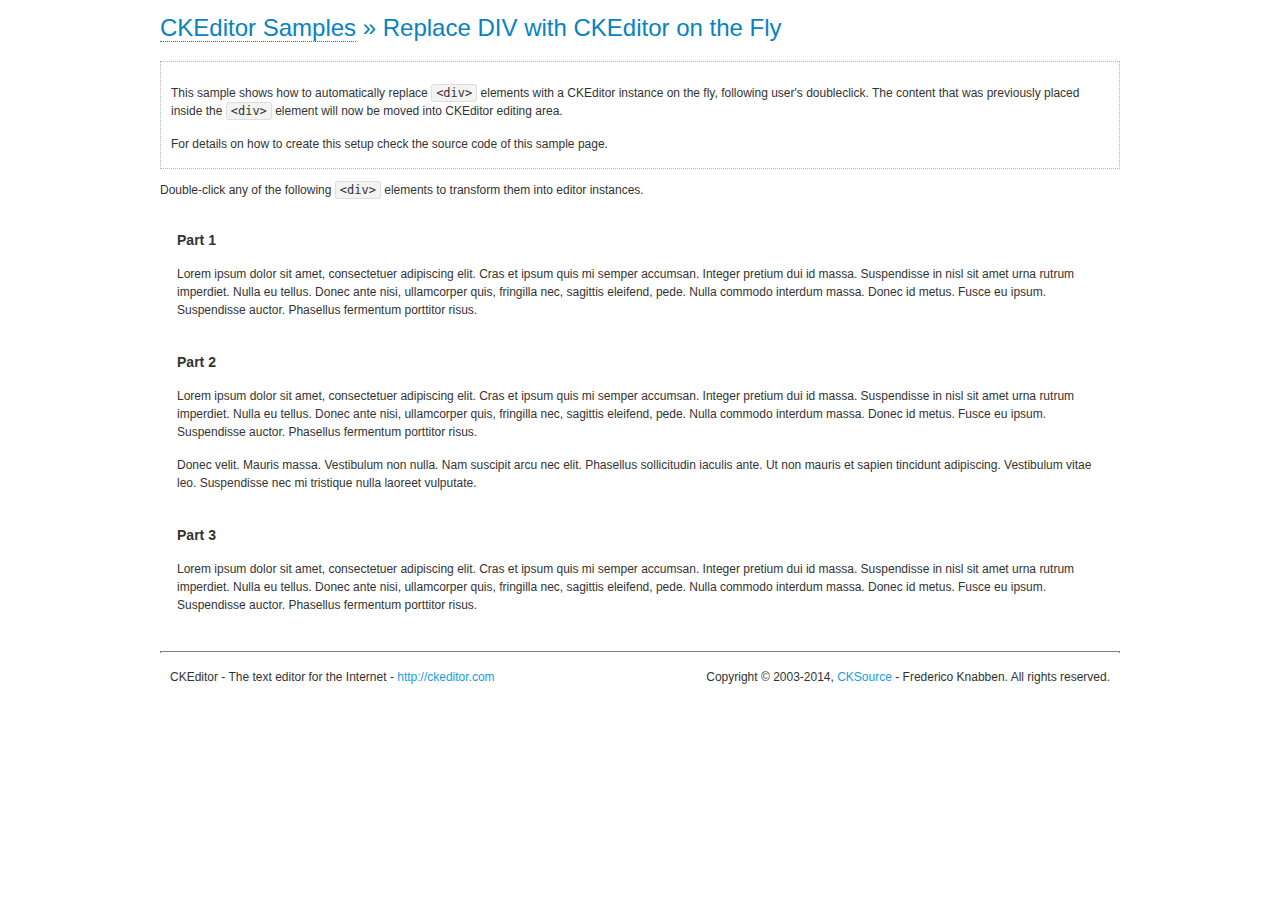
<file: email_system_utf8/src/main/webapp/static/ckeditor/samples/divreplace.html>
<!DOCTYPE html>
<!--
Copyright (c) 2003-2014, CKSource - Frederico Knabben. All rights reserved.
For licensing, see LICENSE.md or http://ckeditor.com/license
-->
<html>
<head>
	<meta charset="utf-8">
	<title>Replace DIV &mdash; CKEditor Sample</title>
	<script src="../ckeditor.js"></script>
	<link href="sample.css" rel="stylesheet">
	<style>

		div.editable
		{
			border: solid 2px transparent;
			padding-left: 15px;
			padding-right: 15px;
		}

		div.editable:hover
		{
			border-color: black;
		}

	</style>
	<script>

		// Uncomment the following code to test the "Timeout Loading Method".
		// CKEDITOR.loadFullCoreTimeout = 5;

		window.onload = function() {
			// Listen to the double click event.
			if ( window.addEventListener )
				document.body.addEventListener( 'dblclick', onDoubleClick, false );
			else if ( window.attachEvent )
				document.body.attachEvent( 'ondblclick', onDoubleClick );

		};

		function onDoubleClick( ev ) {
			// Get the element which fired the event. This is not necessarily the
			// element to which the event has been attached.
			var element = ev.target || ev.srcElement;

			// Find out the div that holds this element.
			var name;

			do {
				element = element.parentNode;
			}
			while ( element && ( name = element.nodeName.toLowerCase() ) &&
				( name != 'div' || element.className.indexOf( 'editable' ) == -1 ) && name != 'body' );

			if ( name == 'div' && element.className.indexOf( 'editable' ) != -1 )
				replaceDiv( element );
		}

		var editor;

		function replaceDiv( div ) {
			if ( editor )
				editor.destroy();

			editor = CKEDITOR.replace( div );
		}

	</script>
</head>
<body>
	<h1 class="samples">
		<a href="index.html">CKEditor Samples</a> &raquo; Replace DIV with CKEditor on the Fly
	</h1>
	<div class="description">
		<p>
			This sample shows how to automatically replace <code>&lt;div&gt;</code> elements
			with a CKEditor instance on the fly, following user's doubleclick. The content
			that was previously placed inside the <code>&lt;div&gt;</code> element will now
			be moved into CKEditor editing area.
		</p>
		<p>
			For details on how to create this setup check the source code of this sample page.
		</p>
	</div>
	<p>
		Double-click any of the following <code>&lt;div&gt;</code> elements to transform them into
		editor instances.
	</p>
	<div class="editable">
		<h3>
			Part 1
		</h3>
		<p>
			Lorem ipsum dolor sit amet, consectetuer adipiscing elit. Cras et ipsum quis mi
			semper accumsan. Integer pretium dui id massa. Suspendisse in nisl sit amet urna
			rutrum imperdiet. Nulla eu tellus. Donec ante nisi, ullamcorper quis, fringilla
			nec, sagittis eleifend, pede. Nulla commodo interdum massa. Donec id metus. Fusce
			eu ipsum. Suspendisse auctor. Phasellus fermentum porttitor risus.
		</p>
	</div>
	<div class="editable">
		<h3>
			Part 2
		</h3>
		<p>
			Lorem ipsum dolor sit amet, consectetuer adipiscing elit. Cras et ipsum quis mi
			semper accumsan. Integer pretium dui id massa. Suspendisse in nisl sit amet urna
			rutrum imperdiet. Nulla eu tellus. Donec ante nisi, ullamcorper quis, fringilla
			nec, sagittis eleifend, pede. Nulla commodo interdum massa. Donec id metus. Fusce
			eu ipsum. Suspendisse auctor. Phasellus fermentum porttitor risus.
		</p>
		<p>
			Donec velit. Mauris massa. Vestibulum non nulla. Nam suscipit arcu nec elit. Phasellus
			sollicitudin iaculis ante. Ut non mauris et sapien tincidunt adipiscing. Vestibulum
			vitae leo. Suspendisse nec mi tristique nulla laoreet vulputate.
		</p>
	</div>
	<div class="editable">
		<h3>
			Part 3
		</h3>
		<p>
			Lorem ipsum dolor sit amet, consectetuer adipiscing elit. Cras et ipsum quis mi
			semper accumsan. Integer pretium dui id massa. Suspendisse in nisl sit amet urna
			rutrum imperdiet. Nulla eu tellus. Donec ante nisi, ullamcorper quis, fringilla
			nec, sagittis eleifend, pede. Nulla commodo interdum massa. Donec id metus. Fusce
			eu ipsum. Suspendisse auctor. Phasellus fermentum porttitor risus.
		</p>
	</div>
	<div id="footer">
		<hr>
		<p>
			CKEditor - The text editor for the Internet - <a class="samples" href="http://ckeditor.com/">http://ckeditor.com</a>
		</p>
		<p id="copy">
			Copyright &copy; 2003-2014, <a class="samples" href="http://cksource.com/">CKSource</a> - Frederico
			Knabben. All rights reserved.
		</p>
	</div>
</body>
</html>
</file>
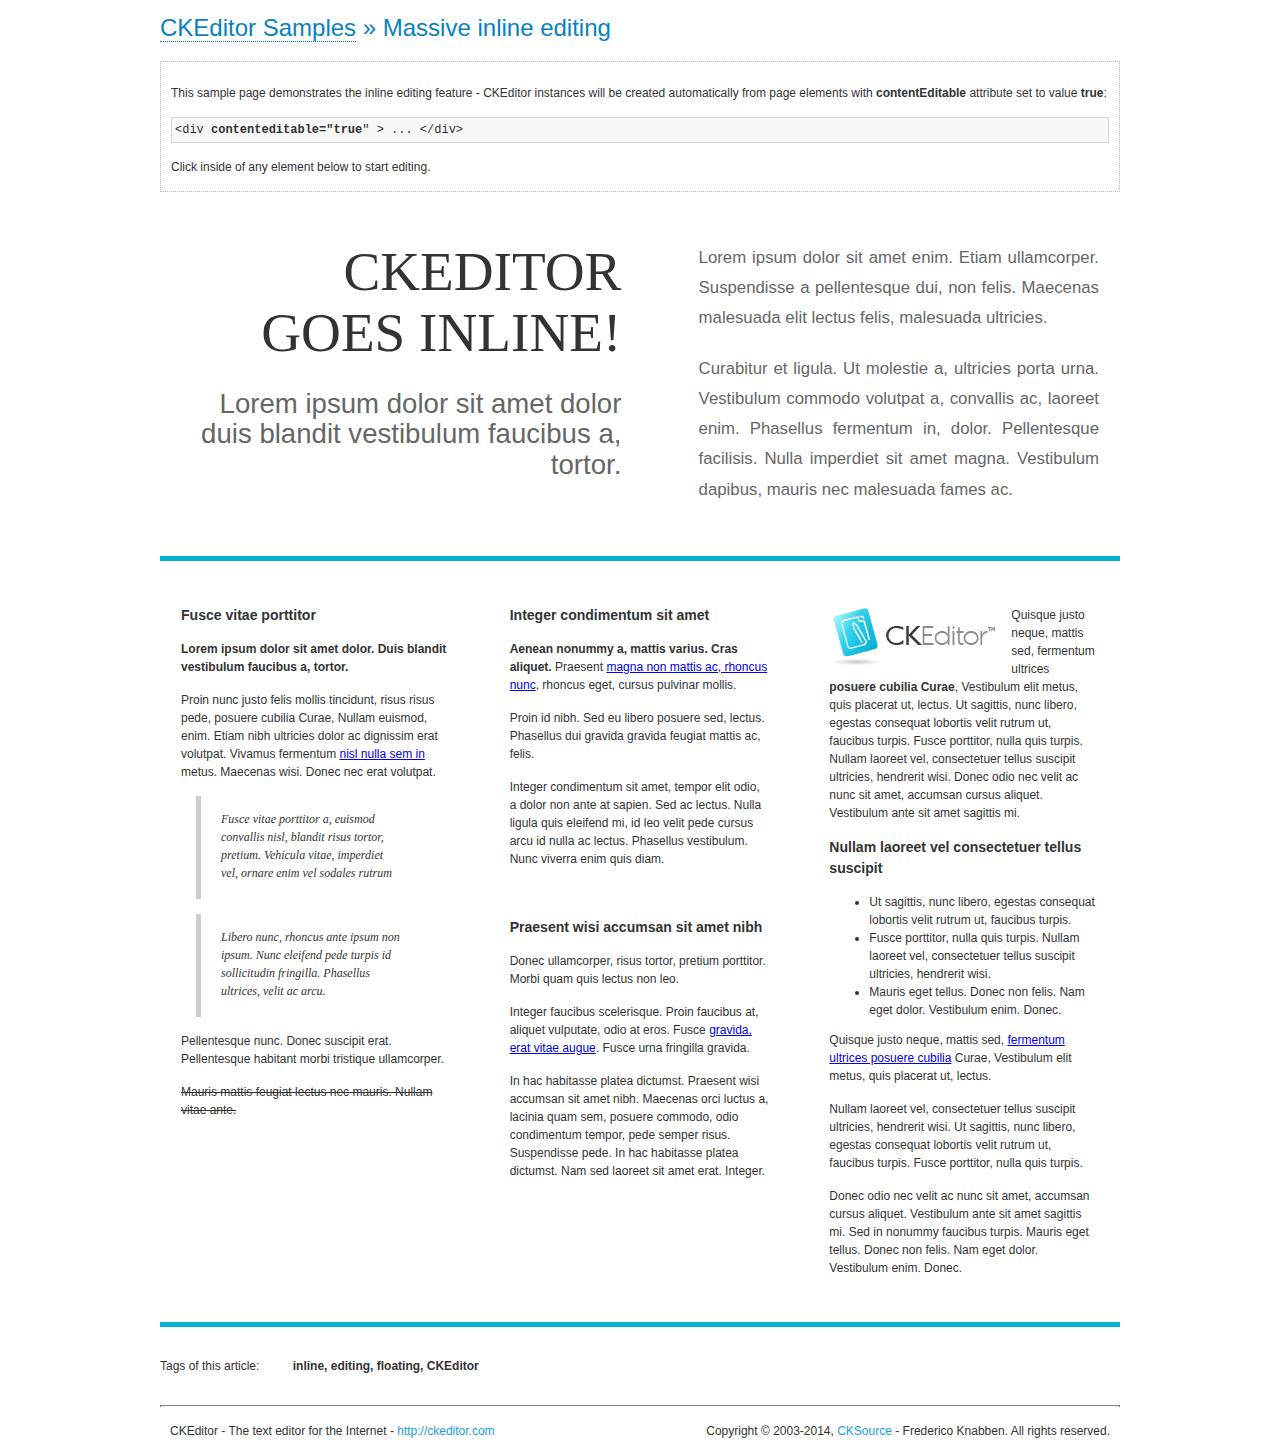
<file: email_system_utf8/src/main/webapp/static/ckeditor/samples/inlineall.html>
<!DOCTYPE html>
<!--
Copyright (c) 2003-2014, CKSource - Frederico Knabben. All rights reserved.
For licensing, see LICENSE.md or http://ckeditor.com/license
-->
<html>
<head>
	<meta charset="utf-8">
	<title>Massive inline editing &mdash; CKEditor Sample</title>
	<script src="../ckeditor.js"></script>
	<script>

		// This code is generally not necessary, but it is here to demonstrate
		// how to customize specific editor instances on the fly. This fits well
		// this demo because we have editable elements (like headers) that
		// require less features.

		// The "instanceCreated" event is fired for every editor instance created.
		CKEDITOR.on( 'instanceCreated', function( event ) {
			var editor = event.editor,
				element = editor.element;

			// Customize editors for headers and tag list.
			// These editors don't need features like smileys, templates, iframes etc.
			if ( element.is( 'h1', 'h2', 'h3' ) || element.getAttribute( 'id' ) == 'taglist' ) {
				// Customize the editor configurations on "configLoaded" event,
				// which is fired after the configuration file loading and
				// execution. This makes it possible to change the
				// configurations before the editor initialization takes place.
				editor.on( 'configLoaded', function() {

					// Remove unnecessary plugins to make the editor simpler.
					editor.config.removePlugins = 'colorbutton,find,flash,font,' +
						'forms,iframe,image,newpage,removeformat,' +
						'smiley,specialchar,stylescombo,templates';

					// Rearrange the layout of the toolbar.
					editor.config.toolbarGroups = [
						{ name: 'editing',		groups: [ 'basicstyles', 'links' ] },
						{ name: 'undo' },
						{ name: 'clipboard',	groups: [ 'selection', 'clipboard' ] },
						{ name: 'about' }
					];
				});
			}
		});

	</script>
	<link href="sample.css" rel="stylesheet">
	<style>

		/* The following styles are just to make the page look nice. */

		/* Workaround to show Arial Black in Firefox. */
		@font-face
		{
			font-family: 'arial-black';
			src: local('Arial Black');
		}

		*[contenteditable="true"]
		{
			padding: 10px;
		}

		#container
		{
			width: 960px;
			margin: 30px auto 0;
		}

		#header
		{
			overflow: hidden;
			padding: 0 0 30px;
			border-bottom: 5px solid #05B2D2;
			position: relative;
		}

		#headerLeft,
		#headerRight
		{
			width: 49%;
			overflow: hidden;
		}

		#headerLeft
		{
			float: left;
			padding: 10px 1px 1px;
		}

		#headerLeft h2,
		#headerLeft h3
		{
			text-align: right;
			margin: 0;
			overflow: hidden;
			font-weight: normal;
		}

		#headerLeft h2
		{
			font-family: "Arial Black",arial-black;
			font-size: 4.6em;
			line-height: 1.1;
			text-transform: uppercase;
		}

		#headerLeft h3
		{
			font-size: 2.3em;
			line-height: 1.1;
			margin: .2em 0 0;
			color: #666;
		}

		#headerRight
		{
			float: right;
			padding: 1px;
		}

		#headerRight p
		{
			line-height: 1.8;
			text-align: justify;
			margin: 0;
		}

		#headerRight p + p
		{
			margin-top: 20px;
		}

		#headerRight > div
		{
			padding: 20px;
			margin: 0 0 0 30px;
			font-size: 1.4em;
			color: #666;
		}

		#columns
		{
			color: #333;
			overflow: hidden;
			padding: 20px 0;
		}

		#columns > div
		{
			float: left;
			width: 33.3%;
		}

		#columns #column1 > div
		{
			margin-left: 1px;
		}

		#columns #column3 > div
		{
			margin-right: 1px;
		}

		#columns > div > div
		{
			margin: 0px 10px;
			padding: 10px 20px;
		}

		#columns blockquote
		{
			margin-left: 15px;
		}

		#tagLine
		{
			border-top: 5px solid #05B2D2;
			padding-top: 20px;
		}

		#taglist {
			display: inline-block;
			margin-left: 20px;
			font-weight: bold;
			margin: 0 0 0 20px;
		}

	</style>
</head>
<body>
<div>
	<h1 class="samples"><a href="index.html">CKEditor Samples</a> &raquo; Massive inline editing</h1>
	<div class="description">
		<p>This sample page demonstrates the inline editing feature - CKEditor instances will be created automatically from page elements with <strong>contentEditable</strong> attribute set to value <strong>true</strong>:</p>
		<pre class="samples">&lt;div <strong>contenteditable="true</strong>" &gt; ... &lt;/div&gt;</pre>
		<p>Click inside of any element below to start editing.</p>
	</div>
</div>
<div id="container">
	<div id="header">
		<div id="headerLeft">
			<h2 id="sampleTitle" contenteditable="true">
				CKEditor<br> Goes Inline!
			</h2>
			<h3 contenteditable="true">
				Lorem ipsum dolor sit amet dolor duis blandit vestibulum faucibus a, tortor.
			</h3>
		</div>
		<div id="headerRight">
			<div contenteditable="true">
				<p>
					Lorem ipsum dolor sit amet enim. Etiam ullamcorper. Suspendisse a pellentesque dui, non felis. Maecenas malesuada elit lectus felis, malesuada ultricies.
				</p>
				<p>
					Curabitur et ligula. Ut molestie a, ultricies porta urna. Vestibulum commodo volutpat a, convallis ac, laoreet enim. Phasellus fermentum in, dolor. Pellentesque facilisis. Nulla imperdiet sit amet magna. Vestibulum dapibus, mauris nec malesuada fames ac.
				</p>
			</div>
		</div>
	</div>
	<div id="columns">
		<div id="column1">
			<div contenteditable="true">
				<h3>
					Fusce vitae porttitor
				</h3>
				<p>
					<strong>
						Lorem ipsum dolor sit amet dolor. Duis blandit vestibulum faucibus a, tortor.
					</strong>
				</p>
				<p>
					Proin nunc justo felis mollis tincidunt, risus risus pede, posuere cubilia Curae, Nullam euismod, enim. Etiam nibh ultricies dolor ac dignissim erat volutpat. Vivamus fermentum <a href="http://ckeditor.com/">nisl nulla sem in</a> metus. Maecenas wisi. Donec nec erat volutpat.
				</p>
				<blockquote>
					<p>
						Fusce vitae porttitor a, euismod convallis nisl, blandit risus tortor, pretium.
						Vehicula vitae, imperdiet vel, ornare enim vel sodales rutrum
					</p>
				</blockquote>
				<blockquote>
					<p>
						Libero nunc, rhoncus ante ipsum non ipsum. Nunc eleifend pede turpis id sollicitudin fringilla. Phasellus ultrices, velit ac arcu.
					</p>
				</blockquote>
				<p>Pellentesque nunc. Donec suscipit erat. Pellentesque habitant morbi tristique ullamcorper.</p>
				<p><s>Mauris mattis feugiat lectus nec mauris. Nullam vitae ante.</s></p>
			</div>
		</div>
		<div id="column2">
			<div contenteditable="true">
				<h3>
					Integer condimentum sit amet
				</h3>
				<p>
					<strong>Aenean nonummy a, mattis varius. Cras aliquet.</strong>
					Praesent <a href="http://ckeditor.com/">magna non mattis ac, rhoncus nunc</a>, rhoncus eget, cursus pulvinar mollis.</p>
				<p>Proin id nibh. Sed eu libero posuere sed, lectus. Phasellus dui gravida gravida feugiat mattis ac, felis.</p>
				<p>Integer condimentum sit amet, tempor elit odio, a dolor non ante at sapien. Sed ac lectus. Nulla ligula quis eleifend mi, id leo velit pede cursus arcu id nulla ac lectus. Phasellus vestibulum. Nunc viverra enim quis diam.</p>
			</div>
			<div contenteditable="true">
				<h3>
					Praesent wisi accumsan sit amet nibh
				</h3>
				<p>Donec ullamcorper, risus tortor, pretium porttitor. Morbi quam quis lectus non leo.</p>
				<p style="margin-left: 40px; ">Integer faucibus scelerisque. Proin faucibus at, aliquet vulputate, odio at eros. Fusce <a href="http://ckeditor.com/">gravida, erat vitae augue</a>. Fusce urna fringilla gravida.</p>
				<p>In hac habitasse platea dictumst. Praesent wisi accumsan sit amet nibh. Maecenas orci luctus a, lacinia quam sem, posuere commodo, odio condimentum tempor, pede semper risus. Suspendisse pede. In hac habitasse platea dictumst. Nam sed laoreet sit amet erat. Integer.</p>
			</div>
		</div>
		<div id="column3">
			<div contenteditable="true">
				<p>
					<img src="assets/inlineall/logo.png" alt="CKEditor logo" style="float:left">
				</p>
				<p>Quisque justo neque, mattis sed, fermentum ultrices <strong>posuere cubilia Curae</strong>, Vestibulum elit metus, quis placerat ut, lectus. Ut sagittis, nunc libero, egestas consequat lobortis velit rutrum ut, faucibus turpis. Fusce porttitor, nulla quis turpis. Nullam laoreet vel, consectetuer tellus suscipit ultricies, hendrerit wisi. Donec odio nec velit ac nunc sit amet, accumsan cursus aliquet. Vestibulum ante sit amet sagittis mi.</p>
				<h3>
					Nullam laoreet vel consectetuer tellus suscipit
				</h3>
				<ul>
					<li>Ut sagittis, nunc libero, egestas consequat lobortis velit rutrum ut, faucibus turpis.</li>
					<li>Fusce porttitor, nulla quis turpis. Nullam laoreet vel, consectetuer tellus suscipit ultricies, hendrerit wisi.</li>
					<li>Mauris eget tellus. Donec non felis. Nam eget dolor. Vestibulum enim. Donec.</li>
				</ul>
				<p>Quisque justo neque, mattis sed, <a href="http://ckeditor.com/">fermentum ultrices posuere cubilia</a> Curae, Vestibulum elit metus, quis placerat ut, lectus.</p>
				<p>Nullam laoreet vel, consectetuer tellus suscipit ultricies, hendrerit wisi. Ut sagittis, nunc libero, egestas consequat lobortis velit rutrum ut, faucibus turpis. Fusce porttitor, nulla quis turpis.</p>
				<p>Donec odio nec velit ac nunc sit amet, accumsan cursus aliquet. Vestibulum ante sit amet sagittis mi. Sed in nonummy faucibus turpis. Mauris eget tellus. Donec non felis. Nam eget dolor. Vestibulum enim. Donec.</p>
			</div>
		</div>
	</div>
	<div id="tagLine">
		Tags of this article:
		<p id="taglist" contenteditable="true">
			inline, editing, floating, CKEditor
		</p>
	</div>
</div>
<div id="footer">
	<hr>
	<p>
		CKEditor - The text editor for the Internet - <a class="samples" href="http://ckeditor.com/">
			http://ckeditor.com</a>
	</p>
	<p id="copy">
		Copyright &copy; 2003-2014, <a class="samples" href="http://cksource.com/">CKSource</a>
		- Frederico Knabben. All rights reserved.
	</p>
</div>
</body>
</html>
</file>
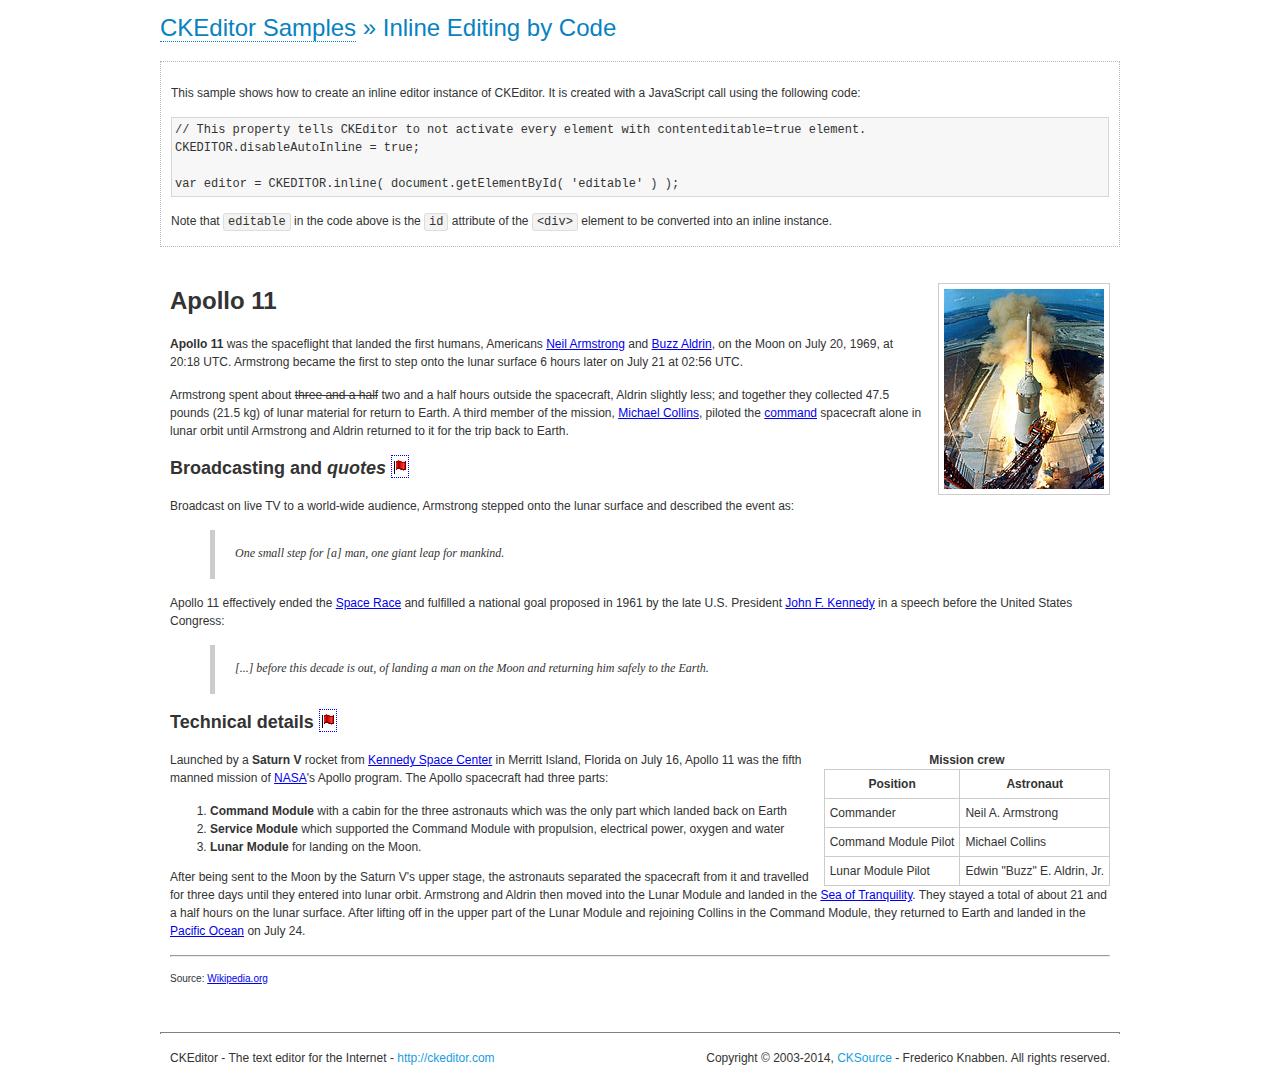
<file: email_system_utf8/src/main/webapp/static/ckeditor/samples/inlinebycode.html>
<!DOCTYPE html>
<!--
Copyright (c) 2003-2014, CKSource - Frederico Knabben. All rights reserved.
For licensing, see LICENSE.md or http://ckeditor.com/license
-->
<html>
<head>
	<meta charset="utf-8">
	<title>Inline Editing by Code &mdash; CKEditor Sample</title>
	<script src="../ckeditor.js"></script>
	<link href="sample.css" rel="stylesheet">
	<style>

		#editable
		{
			padding: 10px;
			float: left;
		}

	</style>
</head>
<body>
	<h1 class="samples">
		<a href="index.html">CKEditor Samples</a> &raquo; Inline Editing by Code
	</h1>
	<div class="description">
		<p>
			This sample shows how to create an inline editor instance of CKEditor. It is created
			with a JavaScript call using the following code:
		</p>
<pre class="samples">
// This property tells CKEditor to not activate every element with contenteditable=true element.
CKEDITOR.disableAutoInline = true;

var editor = CKEDITOR.inline( document.getElementById( 'editable' ) );
</pre>
		<p>
			Note that <code>editable</code> in the code above is the <code>id</code>
			attribute of the <code>&lt;div&gt;</code> element to be converted into an inline instance.
		</p>
	</div>
	<div id="editable" contenteditable="true">
		<h1><img alt="Saturn V carrying Apollo 11" class="right" src="assets/sample.jpg" /> Apollo 11</h1>

		<p><b>Apollo 11</b> was the spaceflight that landed the first humans, Americans <a href="http://en.wikipedia.org/wiki/Neil_Armstrong" title="Neil Armstrong">Neil Armstrong</a> and <a href="http://en.wikipedia.org/wiki/Buzz_Aldrin" title="Buzz Aldrin">Buzz Aldrin</a>, on the Moon on July 20, 1969, at 20:18 UTC. Armstrong became the first to step onto the lunar surface 6 hours later on July 21 at 02:56 UTC.</p>

		<p>Armstrong spent about <s>three and a half</s> two and a half hours outside the spacecraft, Aldrin slightly less; and together they collected 47.5 pounds (21.5&nbsp;kg) of lunar material for return to Earth. A third member of the mission, <a href="http://en.wikipedia.org/wiki/Michael_Collins_(astronaut)" title="Michael Collins (astronaut)">Michael Collins</a>, piloted the <a href="http://en.wikipedia.org/wiki/Apollo_Command/Service_Module" title="Apollo Command/Service Module">command</a> spacecraft alone in lunar orbit until Armstrong and Aldrin returned to it for the trip back to Earth.</p>

		<h2>Broadcasting and <em>quotes</em> <a id="quotes" name="quotes"></a></h2>

		<p>Broadcast on live TV to a world-wide audience, Armstrong stepped onto the lunar surface and described the event as:</p>

		<blockquote>
			<p>One small step for [a] man, one giant leap for mankind.</p>
		</blockquote>

		<p>Apollo 11 effectively ended the <a href="http://en.wikipedia.org/wiki/Space_Race" title="Space Race">Space Race</a> and fulfilled a national goal proposed in 1961 by the late U.S. President <a href="http://en.wikipedia.org/wiki/John_F._Kennedy" title="John F. Kennedy">John F. Kennedy</a> in a speech before the United States Congress:</p>

		<blockquote>
			<p>[...] before this decade is out, of landing a man on the Moon and returning him safely to the Earth.</p>
		</blockquote>

		<h2>Technical details <a id="tech-details" name="tech-details"></a></h2>

		<table align="right" border="1" bordercolor="#ccc" cellpadding="5" cellspacing="0" style="border-collapse:collapse;margin:10px 0 10px 15px;">
			<caption><strong>Mission crew</strong></caption>
			<thead>
			<tr>
				<th scope="col">Position</th>
				<th scope="col">Astronaut</th>
			</tr>
			</thead>
			<tbody>
			<tr>
				<td>Commander</td>
				<td>Neil A. Armstrong</td>
			</tr>
			<tr>
				<td>Command Module Pilot</td>
				<td>Michael Collins</td>
			</tr>
			<tr>
				<td>Lunar Module Pilot</td>
				<td>Edwin &quot;Buzz&quot; E. Aldrin, Jr.</td>
			</tr>
			</tbody>
		</table>

		<p>Launched by a <strong>Saturn V</strong> rocket from <a href="http://en.wikipedia.org/wiki/Kennedy_Space_Center" title="Kennedy Space Center">Kennedy Space Center</a> in Merritt Island, Florida on July 16, Apollo 11 was the fifth manned mission of <a href="http://en.wikipedia.org/wiki/NASA" title="NASA">NASA</a>&#39;s Apollo program. The Apollo spacecraft had three parts:</p>

		<ol>
			<li><strong>Command Module</strong> with a cabin for the three astronauts which was the only part which landed back on Earth</li>
			<li><strong>Service Module</strong> which supported the Command Module with propulsion, electrical power, oxygen and water</li>
			<li><strong>Lunar Module</strong> for landing on the Moon.</li>
		</ol>

		<p>After being sent to the Moon by the Saturn V&#39;s upper stage, the astronauts separated the spacecraft from it and travelled for three days until they entered into lunar orbit. Armstrong and Aldrin then moved into the Lunar Module and landed in the <a href="http://en.wikipedia.org/wiki/Mare_Tranquillitatis" title="Mare Tranquillitatis">Sea of Tranquility</a>. They stayed a total of about 21 and a half hours on the lunar surface. After lifting off in the upper part of the Lunar Module and rejoining Collins in the Command Module, they returned to Earth and landed in the <a href="http://en.wikipedia.org/wiki/Pacific_Ocean" title="Pacific Ocean">Pacific Ocean</a> on July 24.</p>

		<hr />
		<p style="text-align: right;"><small>Source: <a href="http://en.wikipedia.org/wiki/Apollo_11">Wikipedia.org</a></small></p>
	</div>

	<script>
		// We need to turn off the automatic editor creation first.
		CKEDITOR.disableAutoInline = true;

		var editor = CKEDITOR.inline( 'editable' );
	</script>
	<div id="footer">
		<hr>
		<p contenteditable="true">
			CKEditor - The text editor for the Internet - <a class="samples" href="http://ckeditor.com/">
				http://ckeditor.com</a>
		</p>
		<p id="copy">
			Copyright &copy; 2003-2014, <a class="samples" href="http://cksource.com/">CKSource</a>
			- Frederico Knabben. All rights reserved.
		</p>
	</div>
</body>
</html>
</file>
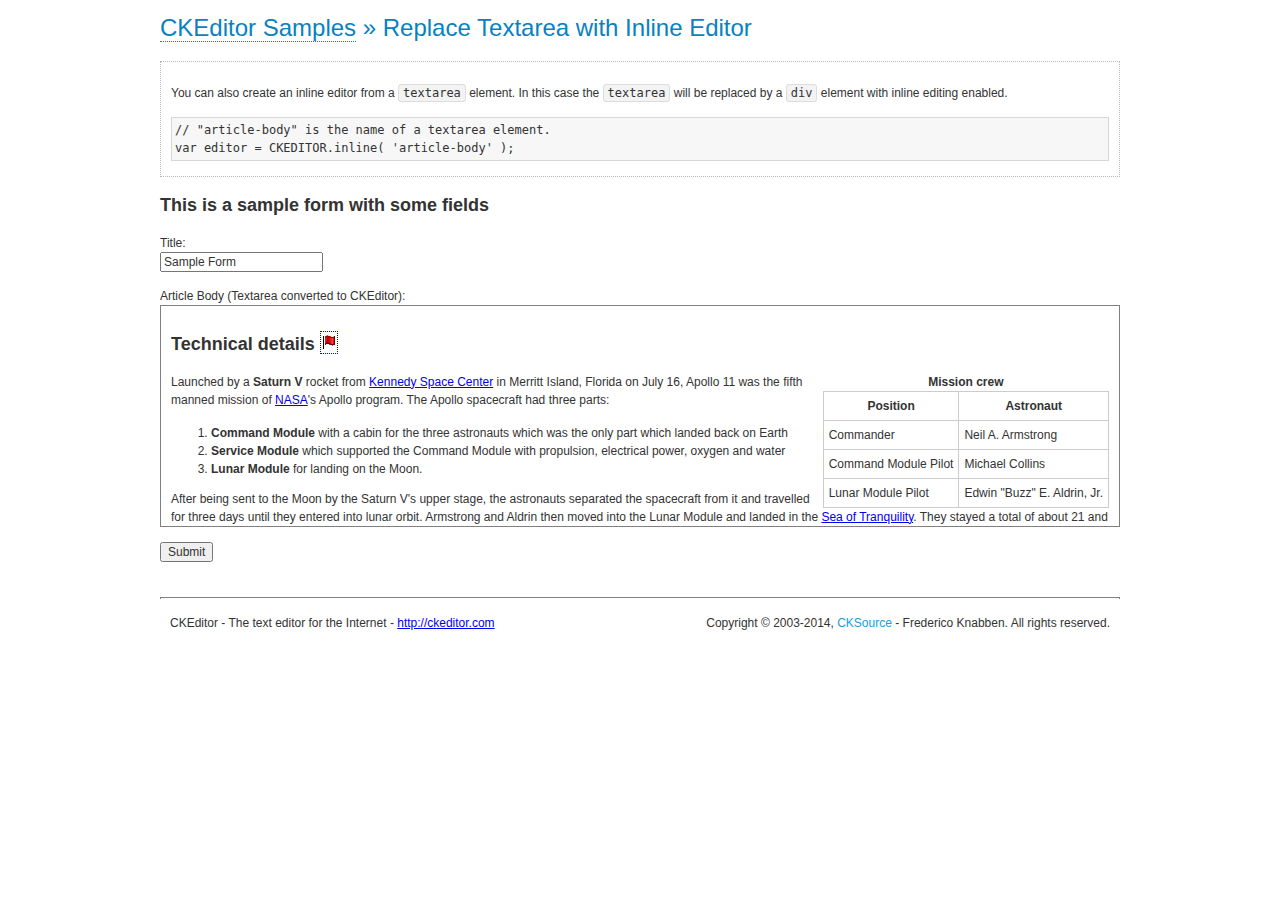
<file: email_system_utf8/src/main/webapp/static/ckeditor/samples/inlinetextarea.html>
<!DOCTYPE html>
<!--
Copyright (c) 2003-2014, CKSource - Frederico Knabben. All rights reserved.
For licensing, see LICENSE.md or http://ckeditor.com/license
-->
<html>
<head>
	<meta charset="utf-8">
	<title>Replace Textarea with Inline Editor &mdash; CKEditor Sample</title>
	<script src="../ckeditor.js"></script>
	<link href="sample.css" rel="stylesheet">
	<style>

		/* Style the CKEditor element to look like a textfield */
		.cke_textarea_inline
		{
			padding: 10px;
			height: 200px;
			overflow: auto;

			border: 1px solid gray;
			-webkit-appearance: textfield;
		}

	</style>
</head>
<body>
	<h1 class="samples">
		<a href="index.html">CKEditor Samples</a> &raquo; Replace Textarea with Inline Editor
	</h1>
	<div class="description">
		<p>
			You can also create an inline editor from a <code>textarea</code>
			element. In this case the <code>textarea</code> will be replaced
			by a <code>div</code> element with inline editing enabled.
		</p>
<pre class="samples">
// "article-body" is the name of a textarea element.
var editor = CKEDITOR.inline( 'article-body' );
</pre>
	</div>
	<form action="sample_posteddata.php" method="post">
		<h2>This is a sample form with some fields</h2>
		<p>
			Title:<br>
			<input type="text" name="title" value="Sample Form"></p>
		<p>
			Article Body (Textarea converted to CKEditor):<br>
			<textarea name="article-body" style="height: 200px">
				&lt;h2&gt;Technical details &lt;a id="tech-details" name="tech-details"&gt;&lt;/a&gt;&lt;/h2&gt;

				&lt;table align="right" border="1" bordercolor="#ccc" cellpadding="5" cellspacing="0" style="border-collapse:collapse;margin:10px 0 10px 15px;"&gt;
					&lt;caption&gt;&lt;strong&gt;Mission crew&lt;/strong&gt;&lt;/caption&gt;
					&lt;thead&gt;
					&lt;tr&gt;
						&lt;th scope="col"&gt;Position&lt;/th&gt;
						&lt;th scope="col"&gt;Astronaut&lt;/th&gt;
					&lt;/tr&gt;
					&lt;/thead&gt;
					&lt;tbody&gt;
					&lt;tr&gt;
						&lt;td&gt;Commander&lt;/td&gt;
						&lt;td&gt;Neil A. Armstrong&lt;/td&gt;
					&lt;/tr&gt;
					&lt;tr&gt;
						&lt;td&gt;Command Module Pilot&lt;/td&gt;
						&lt;td&gt;Michael Collins&lt;/td&gt;
					&lt;/tr&gt;
					&lt;tr&gt;
						&lt;td&gt;Lunar Module Pilot&lt;/td&gt;
						&lt;td&gt;Edwin &quot;Buzz&quot; E. Aldrin, Jr.&lt;/td&gt;
					&lt;/tr&gt;
					&lt;/tbody&gt;
				&lt;/table&gt;

				&lt;p&gt;Launched by a &lt;strong&gt;Saturn V&lt;/strong&gt; rocket from &lt;a href="http://en.wikipedia.org/wiki/Kennedy_Space_Center" title="Kennedy Space Center"&gt;Kennedy Space Center&lt;/a&gt; in Merritt Island, Florida on July 16, Apollo 11 was the fifth manned mission of &lt;a href="http://en.wikipedia.org/wiki/NASA" title="NASA"&gt;NASA&lt;/a&gt;&#39;s Apollo program. The Apollo spacecraft had three parts:&lt;/p&gt;

				&lt;ol&gt;
					&lt;li&gt;&lt;strong&gt;Command Module&lt;/strong&gt; with a cabin for the three astronauts which was the only part which landed back on Earth&lt;/li&gt;
					&lt;li&gt;&lt;strong&gt;Service Module&lt;/strong&gt; which supported the Command Module with propulsion, electrical power, oxygen and water&lt;/li&gt;
					&lt;li&gt;&lt;strong&gt;Lunar Module&lt;/strong&gt; for landing on the Moon.&lt;/li&gt;
				&lt;/ol&gt;

				&lt;p&gt;After being sent to the Moon by the Saturn V&#39;s upper stage, the astronauts separated the spacecraft from it and travelled for three days until they entered into lunar orbit. Armstrong and Aldrin then moved into the Lunar Module and landed in the &lt;a href="http://en.wikipedia.org/wiki/Mare_Tranquillitatis" title="Mare Tranquillitatis"&gt;Sea of Tranquility&lt;/a&gt;. They stayed a total of about 21 and a half hours on the lunar surface. After lifting off in the upper part of the Lunar Module and rejoining Collins in the Command Module, they returned to Earth and landed in the &lt;a href="http://en.wikipedia.org/wiki/Pacific_Ocean" title="Pacific Ocean"&gt;Pacific Ocean&lt;/a&gt; on July 24.&lt;/p&gt;

				&lt;hr /&gt;
				&lt;p style="text-align: right;"&gt;&lt;small&gt;Source: &lt;a href="http://en.wikipedia.org/wiki/Apollo_11"&gt;Wikipedia.org&lt;/a&gt;&lt;/small&gt;&lt;/p&gt;
			</textarea>
		</p>
		<p>
			<input type="submit" value="Submit">
		</p>
	</form>

	<script>
		CKEDITOR.inline( 'article-body' );
	</script>
	<div id="footer">
		<hr>
		<p contenteditable="true">
			CKEditor - The text editor for the Internet - <a class="samples" href="http://ckeditor.com/">
				http://ckeditor.com</a>
		</p>
		<p id="copy">
			Copyright &copy; 2003-2014, <a class="samples" href="http://cksource.com/">CKSource</a>
			- Frederico Knabben. All rights reserved.
		</p>
	</div>
</body>
</html>
</file>
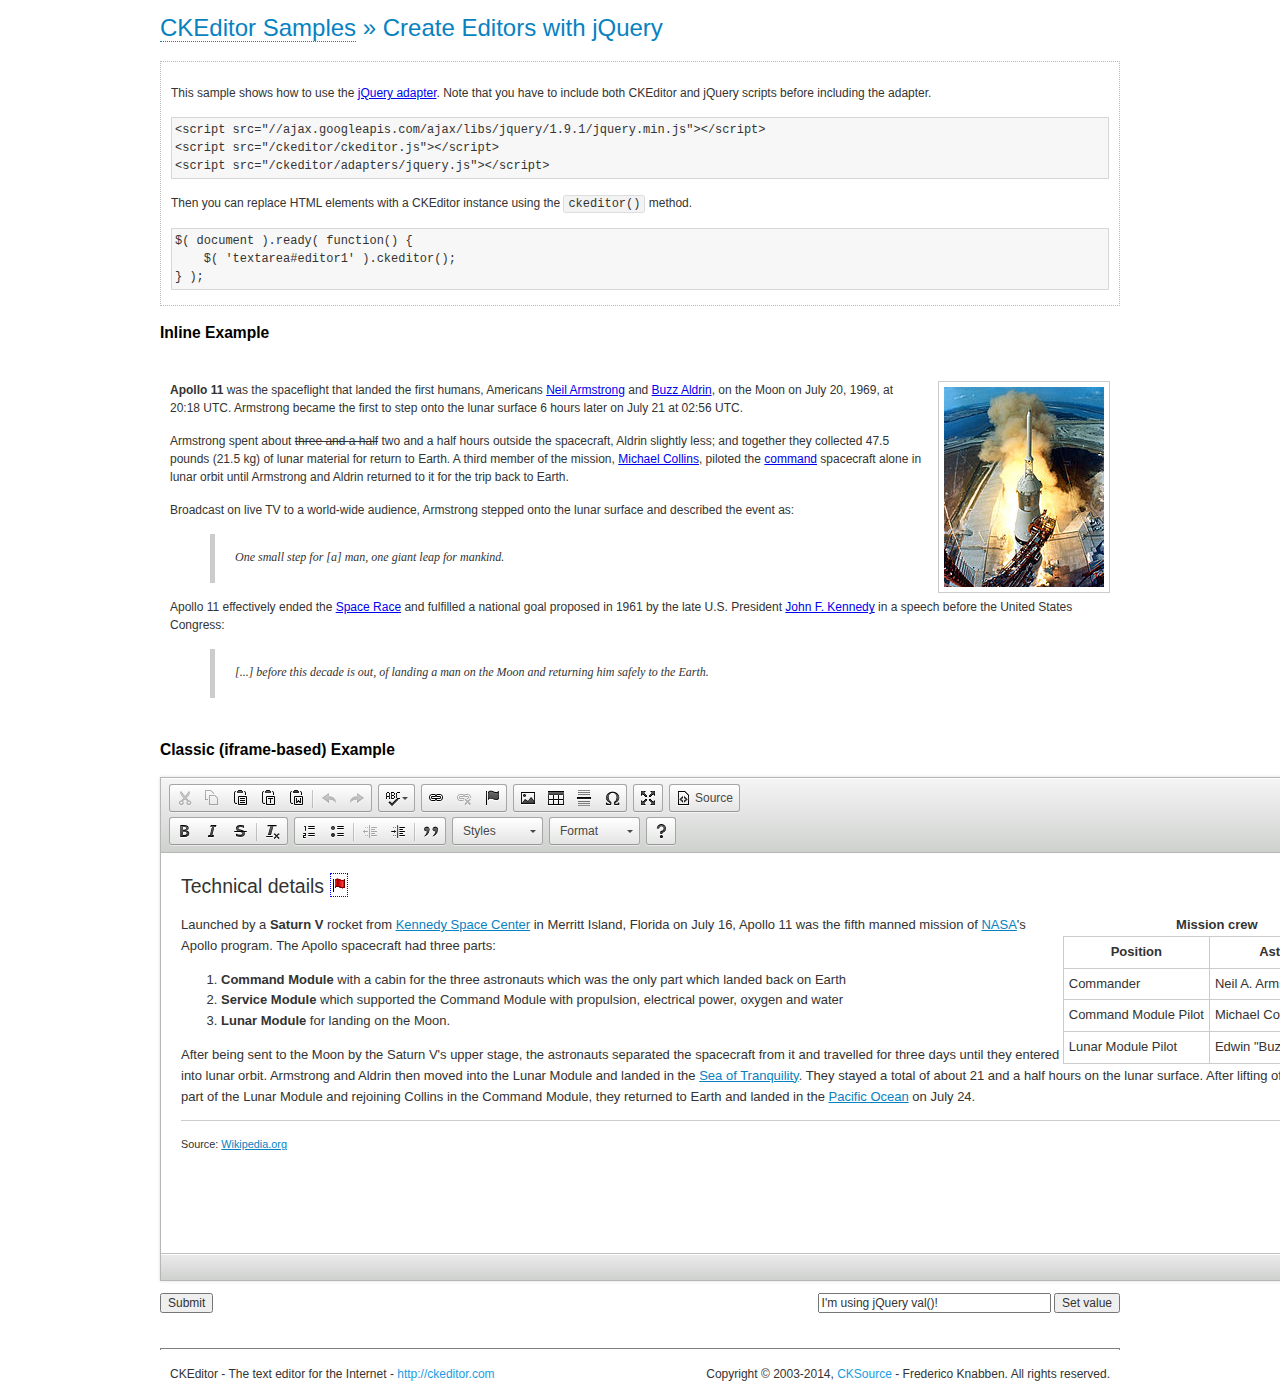
<file: email_system_utf8/src/main/webapp/static/ckeditor/samples/jquery.html>
<!DOCTYPE html>
<!--
Copyright (c) 2003-2014, CKSource - Frederico Knabben. All rights reserved.
For licensing, see LICENSE.md or http://ckeditor.com/license
-->
<html>
<head>
	<meta charset="utf-8">
	<title>jQuery Adapter &mdash; CKEditor Sample</title>
	<script src="http://code.jquery.com/jquery-1.11.0.min.js"></script>
	<script src="../ckeditor.js"></script>
	<script src="../adapters/jquery.js"></script>
	<link href="sample.css" rel="stylesheet">
	<style>

		#editable
		{
			padding: 10px;
			float: left;
		}

	</style>
	<script>

		CKEDITOR.disableAutoInline = true;

		$( document ).ready( function() {
			$( '#editor1' ).ckeditor(); // Use CKEDITOR.replace() if element is <textarea>.
			$( '#editable' ).ckeditor(); // Use CKEDITOR.inline().
		} );

		function setValue() {
			$( '#editor1' ).val( $( 'input#val' ).val() );
		}

	</script>
</head>
<body>
	<h1 class="samples">
		<a href="index.html" id="a-test">CKEditor Samples</a> &raquo; Create Editors with jQuery
	</h1>
	<form action="sample_posteddata.php" method="post">
		<div class="description">
			<p>
				This sample shows how to use the <a href="http://docs.ckeditor.com/#!/guide/dev_jquery">jQuery adapter</a>.
				Note that you have to include both CKEditor and jQuery scripts before including the adapter.
			</p>

<pre class="samples">
&lt;script src="//ajax.googleapis.com/ajax/libs/jquery/1.9.1/jquery.min.js"&gt;&lt;/script&gt;
&lt;script src="/ckeditor/ckeditor.js"&gt;&lt;/script&gt;
&lt;script src="/ckeditor/adapters/jquery.js"&gt;&lt;/script&gt;
</pre>

			<p>Then you can replace HTML elements with a CKEditor instance using the <code>ckeditor()</code> method.</p>

<pre class="samples">
$( document ).ready( function() {
	$( 'textarea#editor1' ).ckeditor();
} );
</pre>
		</div>

		<h2 class="samples">Inline Example</h2>

		<div id="editable" contenteditable="true">
			<p><img alt="Saturn V carrying Apollo 11" class="right" src="assets/sample.jpg"/><b>Apollo 11</b> was the spaceflight that landed the first humans, Americans <a href="http://en.wikipedia.org/wiki/Neil_Armstrong" title="Neil Armstrong">Neil Armstrong</a> and <a href="http://en.wikipedia.org/wiki/Buzz_Aldrin" title="Buzz Aldrin">Buzz Aldrin</a>, on the Moon on July 20, 1969, at 20:18 UTC. Armstrong became the first to step onto the lunar surface 6 hours later on July 21 at 02:56 UTC.</p>
			<p>Armstrong spent about <s>three and a half</s> two and a half hours outside the spacecraft, Aldrin slightly less; and together they collected 47.5 pounds (21.5&nbsp;kg) of lunar material for return to Earth. A third member of the mission, <a href="http://en.wikipedia.org/wiki/Michael_Collins_(astronaut)" title="Michael Collins (astronaut)">Michael Collins</a>, piloted the <a href="http://en.wikipedia.org/wiki/Apollo_Command/Service_Module" title="Apollo Command/Service Module">command</a> spacecraft alone in lunar orbit until Armstrong and Aldrin returned to it for the trip back to Earth.
			<p>Broadcast on live TV to a world-wide audience, Armstrong stepped onto the lunar surface and described the event as:</p>
			<blockquote><p>One small step for [a] man, one giant leap for mankind.</p></blockquote> <p>Apollo 11 effectively ended the <a href="http://en.wikipedia.org/wiki/Space_Race" title="Space Race">Space Race</a> and fulfilled a national goal proposed in 1961 by the late U.S. President <a href="http://en.wikipedia.org/wiki/John_F._Kennedy" title="John F. Kennedy">John F. Kennedy</a> in a speech before the United States Congress:</p> <blockquote><p>[...] before this decade is out, of landing a man on the Moon and returning him safely to the Earth.</p></blockquote>
		</div>

		<br style="clear: both">

		<h2 class="samples">Classic (iframe-based) Example</h2>

		<textarea cols="80" id="editor1" name="editor1" rows="10">
			&lt;h2&gt;Technical details &lt;a id=&quot;tech-details&quot; name=&quot;tech-details&quot;&gt;&lt;/a&gt;&lt;/h2&gt; &lt;table align=&quot;right&quot; border=&quot;1&quot; bordercolor=&quot;#ccc&quot; cellpadding=&quot;5&quot; cellspacing=&quot;0&quot; style=&quot;border-collapse:collapse;margin:10px 0 10px 15px;&quot;&gt; &lt;caption&gt;&lt;strong&gt;Mission crew&lt;/strong&gt;&lt;/caption&gt; &lt;thead&gt; &lt;tr&gt; &lt;th scope=&quot;col&quot;&gt;Position&lt;/th&gt; &lt;th scope=&quot;col&quot;&gt;Astronaut&lt;/th&gt; &lt;/tr&gt; &lt;/thead&gt; &lt;tbody&gt; &lt;tr&gt; &lt;td&gt;Commander&lt;/td&gt; &lt;td&gt;Neil A. Armstrong&lt;/td&gt; &lt;/tr&gt; &lt;tr&gt; &lt;td&gt;Command Module Pilot&lt;/td&gt; &lt;td&gt;Michael Collins&lt;/td&gt; &lt;/tr&gt; &lt;tr&gt; &lt;td&gt;Lunar Module Pilot&lt;/td&gt; &lt;td&gt;Edwin &amp;quot;Buzz&amp;quot; E. Aldrin, Jr.&lt;/td&gt; &lt;/tr&gt; &lt;/tbody&gt; &lt;/table&gt; &lt;p&gt;Launched by a &lt;strong&gt;Saturn V&lt;/strong&gt; rocket from &lt;a href=&quot;http://en.wikipedia.org/wiki/Kennedy_Space_Center&quot; title=&quot;Kennedy Space Center&quot;&gt;Kennedy Space Center&lt;/a&gt; in Merritt Island, Florida on July 16, Apollo 11 was the fifth manned mission of &lt;a href=&quot;http://en.wikipedia.org/wiki/NASA&quot; title=&quot;NASA&quot;&gt;NASA&lt;/a&gt;&amp;#39;s Apollo program. The Apollo spacecraft had three parts:&lt;/p&gt; &lt;ol&gt; &lt;li&gt;&lt;strong&gt;Command Module&lt;/strong&gt; with a cabin for the three astronauts which was the only part which landed back on Earth&lt;/li&gt; &lt;li&gt;&lt;strong&gt;Service Module&lt;/strong&gt; which supported the Command Module with propulsion, electrical power, oxygen and water&lt;/li&gt; &lt;li&gt;&lt;strong&gt;Lunar Module&lt;/strong&gt; for landing on the Moon.&lt;/li&gt; &lt;/ol&gt; &lt;p&gt;After being sent to the Moon by the Saturn V&amp;#39;s upper stage, the astronauts separated the spacecraft from it and travelled for three days until they entered into lunar orbit. Armstrong and Aldrin then moved into the Lunar Module and landed in the &lt;a href=&quot;http://en.wikipedia.org/wiki/Mare_Tranquillitatis&quot; title=&quot;Mare Tranquillitatis&quot;&gt;Sea of Tranquility&lt;/a&gt;. They stayed a total of about 21 and a half hours on the lunar surface. After lifting off in the upper part of the Lunar Module and rejoining Collins in the Command Module, they returned to Earth and landed in the &lt;a href=&quot;http://en.wikipedia.org/wiki/Pacific_Ocean&quot; title=&quot;Pacific Ocean&quot;&gt;Pacific Ocean&lt;/a&gt; on July 24.&lt;/p&gt; &lt;hr/&gt; &lt;p style=&quot;text-align: right;&quot;&gt;&lt;small&gt;Source: &lt;a href=&quot;http://en.wikipedia.org/wiki/Apollo_11&quot;&gt;Wikipedia.org&lt;/a&gt;&lt;/small&gt;&lt;/p&gt;
		</textarea>

		<p style="overflow: hidden">
			<input style="float: left" type="submit" value="Submit">
			<span style="float: right">
				<input type="text" id="val" value="I'm using jQuery val()!" size="30">
				<input onclick="setValue();" type="button" value="Set value">
			</span>
		</p>
	</form>
	<div id="footer">
		<hr>
		<p>
			CKEditor - The text editor for the Internet - <a class="samples" href="http://ckeditor.com/">http://ckeditor.com</a>
		</p>
		<p id="copy">
			Copyright &copy; 2003-2014, <a class="samples" href="http://cksource.com/">CKSource</a> - Frederico
			Knabben. All rights reserved.
		</p>
	</div>
</body>
</html>
</file>
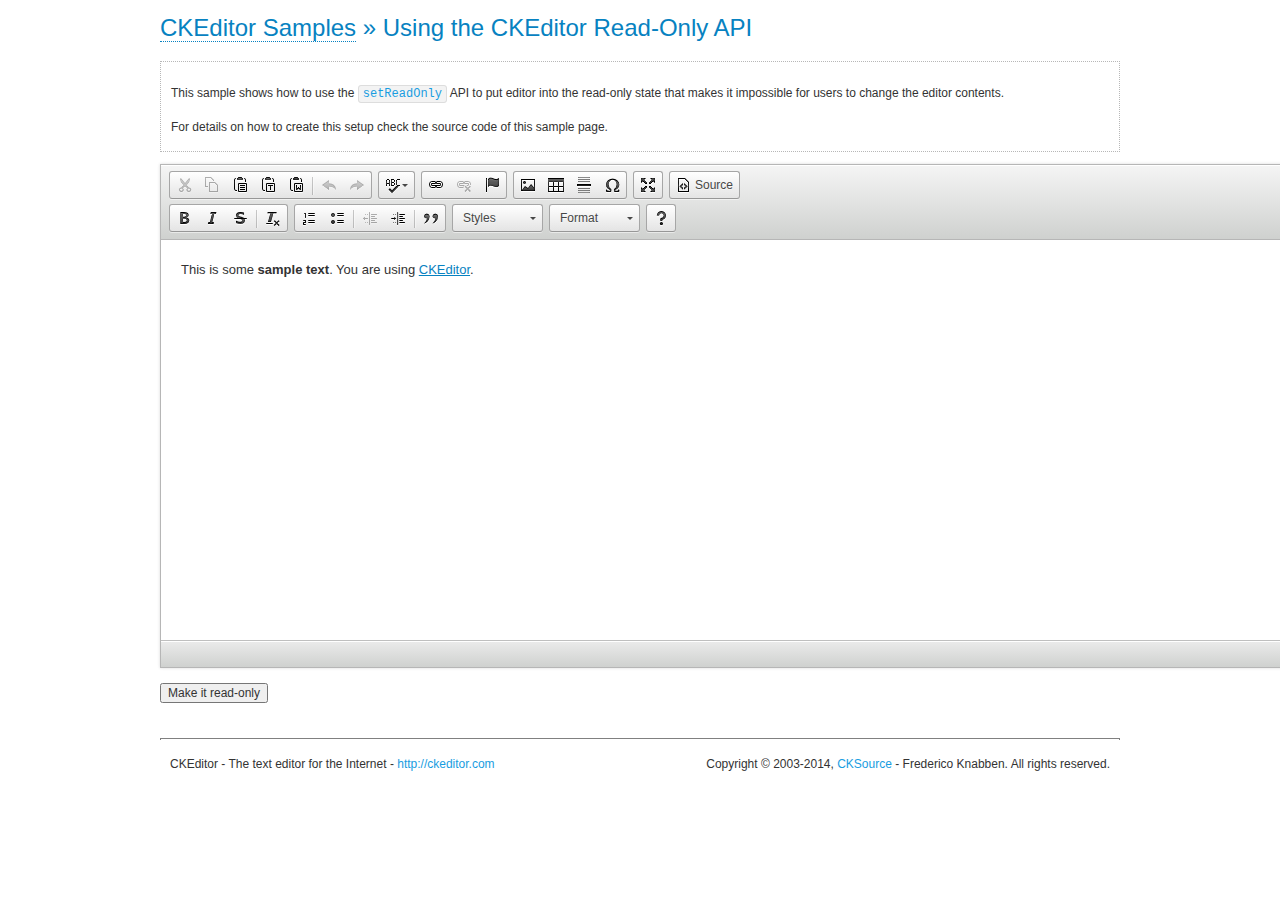
<file: email_system_utf8/src/main/webapp/static/ckeditor/samples/readonly.html>
<!DOCTYPE html>
<!--
Copyright (c) 2003-2014, CKSource - Frederico Knabben. All rights reserved.
For licensing, see LICENSE.md or http://ckeditor.com/license
-->
<html>
<head>
	<meta charset="utf-8">
	<title>Using the CKEditor Read-Only API &mdash; CKEditor Sample</title>
	<script src="../ckeditor.js"></script>
	<link rel="stylesheet" href="sample.css">
	<script>

		var editor;

		// The instanceReady event is fired, when an instance of CKEditor has finished
		// its initialization.
		CKEDITOR.on( 'instanceReady', function( ev ) {
			editor = ev.editor;

			// Show this "on" button.
			document.getElementById( 'readOnlyOn' ).style.display = '';

			// Event fired when the readOnly property changes.
			editor.on( 'readOnly', function() {
				document.getElementById( 'readOnlyOn' ).style.display = this.readOnly ? 'none' : '';
				document.getElementById( 'readOnlyOff' ).style.display = this.readOnly ? '' : 'none';
			});
		});

		function toggleReadOnly( isReadOnly ) {
			// Change the read-only state of the editor.
			// http://docs.ckeditor.com/#!/api/CKEDITOR.editor-method-setReadOnly
			editor.setReadOnly( isReadOnly );
		}

	</script>
</head>
<body>
	<h1 class="samples">
		<a href="index.html">CKEditor Samples</a> &raquo; Using the CKEditor Read-Only API
	</h1>
	<div class="description">
		<p>
			This sample shows how to use the
			<code><a class="samples" href="http://docs.ckeditor.com/#!/api/CKEDITOR.editor-method-setReadOnly">setReadOnly</a></code>
			API to put editor into the read-only state that makes it impossible for users to change the editor contents.
		</p>
		<p>
			For details on how to create this setup check the source code of this sample page.
		</p>
	</div>
	<form action="sample_posteddata.php" method="post">
		<p>
			<textarea class="ckeditor" id="editor1" name="editor1" cols="100" rows="10">&lt;p&gt;This is some &lt;strong&gt;sample text&lt;/strong&gt;. You are using &lt;a href="http://ckeditor.com/"&gt;CKEditor&lt;/a&gt;.&lt;/p&gt;</textarea>
		</p>
		<p>
			<input id="readOnlyOn" onclick="toggleReadOnly();" type="button" value="Make it read-only" style="display:none">
			<input id="readOnlyOff" onclick="toggleReadOnly( false );" type="button" value="Make it editable again" style="display:none">
		</p>
	</form>
	<div id="footer">
		<hr>
		<p>
			CKEditor - The text editor for the Internet - <a class="samples" href="http://ckeditor.com/">http://ckeditor.com</a>
		</p>
		<p id="copy">
			Copyright &copy; 2003-2014, <a class="samples" href="http://cksource.com/">CKSource</a> - Frederico
			Knabben. All rights reserved.
		</p>
	</div>
</body>
</html>
</file>
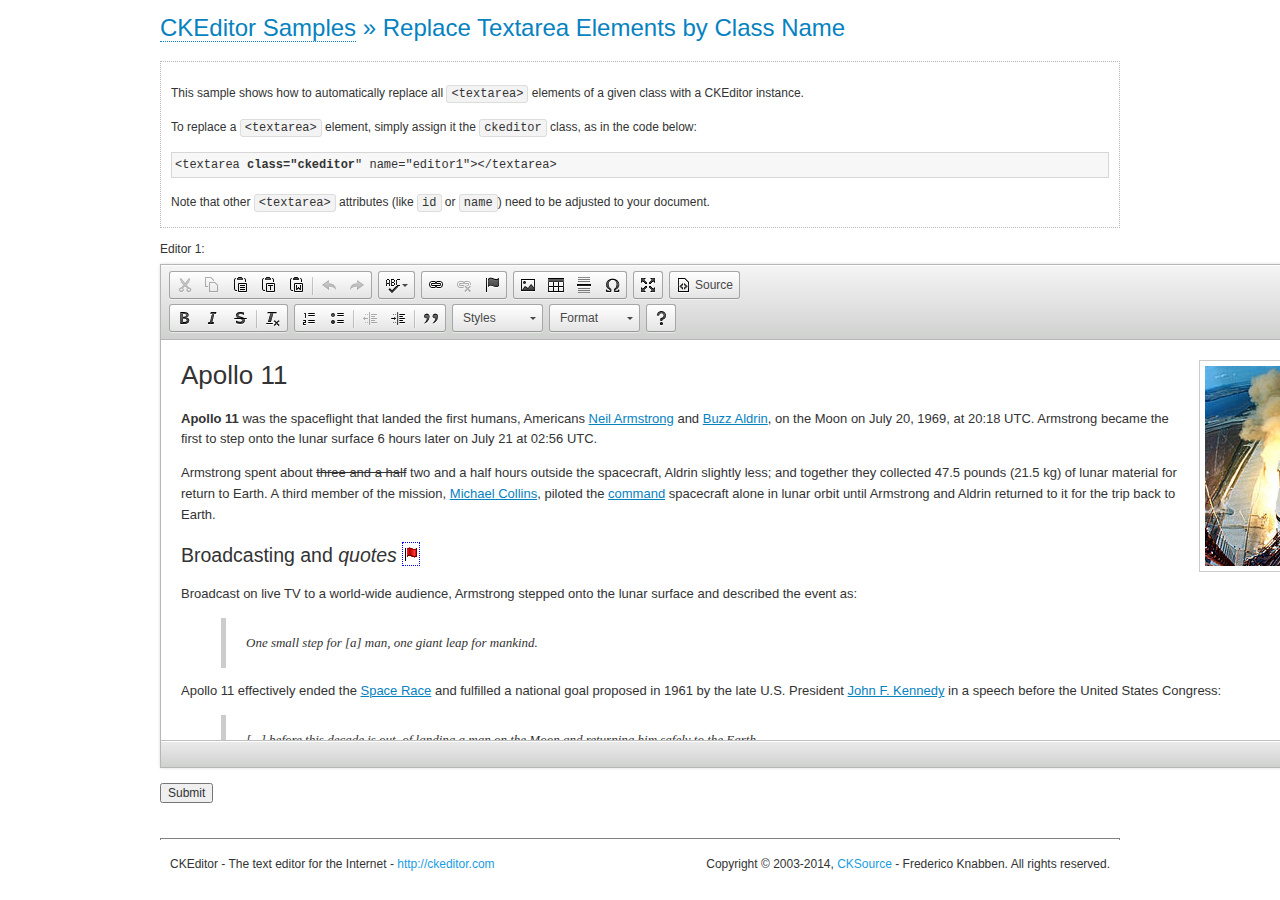
<file: email_system_utf8/src/main/webapp/static/ckeditor/samples/replacebyclass.html>
<!DOCTYPE html>
<!--
Copyright (c) 2003-2014, CKSource - Frederico Knabben. All rights reserved.
For licensing, see LICENSE.md or http://ckeditor.com/license
-->
<html>
<head>
	<meta charset="utf-8">
	<title>Replace Textareas by Class Name &mdash; CKEditor Sample</title>
	<script src="../ckeditor.js"></script>
	<link rel="stylesheet" href="sample.css">
</head>
<body>
	<h1 class="samples">
		<a href="index.html">CKEditor Samples</a> &raquo; Replace Textarea Elements by Class Name
	</h1>
	<div class="description">
		<p>
			This sample shows how to automatically replace all <code>&lt;textarea&gt;</code> elements
			of a given class with a CKEditor instance.
		</p>
		<p>
			To replace a <code>&lt;textarea&gt;</code> element, simply assign it the <code>ckeditor</code>
			class, as in the code below:
		</p>
<pre class="samples">
&lt;textarea <strong>class="ckeditor</strong>" name="editor1"&gt;&lt;/textarea&gt;
</pre>
		<p>
			Note that other <code>&lt;textarea&gt;</code> attributes (like <code>id</code> or <code>name</code>) need to be adjusted to your document.
		</p>
	</div>
	<form action="sample_posteddata.php" method="post">
		<p>
			<label for="editor1">
				Editor 1:
			</label>
			<textarea class="ckeditor" cols="80" id="editor1" name="editor1" rows="10">
				&lt;h1&gt;&lt;img alt=&quot;Saturn V carrying Apollo 11&quot; class=&quot;right&quot; src=&quot;assets/sample.jpg&quot;/&gt; Apollo 11&lt;/h1&gt; &lt;p&gt;&lt;b&gt;Apollo 11&lt;/b&gt; was the spaceflight that landed the first humans, Americans &lt;a href=&quot;http://en.wikipedia.org/wiki/Neil_Armstrong&quot; title=&quot;Neil Armstrong&quot;&gt;Neil Armstrong&lt;/a&gt; and &lt;a href=&quot;http://en.wikipedia.org/wiki/Buzz_Aldrin&quot; title=&quot;Buzz Aldrin&quot;&gt;Buzz Aldrin&lt;/a&gt;, on the Moon on July 20, 1969, at 20:18 UTC. Armstrong became the first to step onto the lunar surface 6 hours later on July 21 at 02:56 UTC.&lt;/p&gt; &lt;p&gt;Armstrong spent about &lt;s&gt;three and a half&lt;/s&gt; two and a half hours outside the spacecraft, Aldrin slightly less; and together they collected 47.5 pounds (21.5&amp;nbsp;kg) of lunar material for return to Earth. A third member of the mission, &lt;a href=&quot;http://en.wikipedia.org/wiki/Michael_Collins_(astronaut)&quot; title=&quot;Michael Collins (astronaut)&quot;&gt;Michael Collins&lt;/a&gt;, piloted the &lt;a href=&quot;http://en.wikipedia.org/wiki/Apollo_Command/Service_Module&quot; title=&quot;Apollo Command/Service Module&quot;&gt;command&lt;/a&gt; spacecraft alone in lunar orbit until Armstrong and Aldrin returned to it for the trip back to Earth.&lt;/p&gt; &lt;h2&gt;Broadcasting and &lt;em&gt;quotes&lt;/em&gt; &lt;a id=&quot;quotes&quot; name=&quot;quotes&quot;&gt;&lt;/a&gt;&lt;/h2&gt; &lt;p&gt;Broadcast on live TV to a world-wide audience, Armstrong stepped onto the lunar surface and described the event as:&lt;/p&gt; &lt;blockquote&gt;&lt;p&gt;One small step for [a] man, one giant leap for mankind.&lt;/p&gt;&lt;/blockquote&gt; &lt;p&gt;Apollo 11 effectively ended the &lt;a href=&quot;http://en.wikipedia.org/wiki/Space_Race&quot; title=&quot;Space Race&quot;&gt;Space Race&lt;/a&gt; and fulfilled a national goal proposed in 1961 by the late U.S. President &lt;a href=&quot;http://en.wikipedia.org/wiki/John_F._Kennedy&quot; title=&quot;John F. Kennedy&quot;&gt;John F. Kennedy&lt;/a&gt; in a speech before the United States Congress:&lt;/p&gt; &lt;blockquote&gt;&lt;p&gt;[...] before this decade is out, of landing a man on the Moon and returning him safely to the Earth.&lt;/p&gt;&lt;/blockquote&gt; &lt;h2&gt;Technical details &lt;a id=&quot;tech-details&quot; name=&quot;tech-details&quot;&gt;&lt;/a&gt;&lt;/h2&gt; &lt;table align=&quot;right&quot; border=&quot;1&quot; bordercolor=&quot;#ccc&quot; cellpadding=&quot;5&quot; cellspacing=&quot;0&quot; style=&quot;border-collapse:collapse;margin:10px 0 10px 15px;&quot;&gt; &lt;caption&gt;&lt;strong&gt;Mission crew&lt;/strong&gt;&lt;/caption&gt; &lt;thead&gt; &lt;tr&gt; &lt;th scope=&quot;col&quot;&gt;Position&lt;/th&gt; &lt;th scope=&quot;col&quot;&gt;Astronaut&lt;/th&gt; &lt;/tr&gt; &lt;/thead&gt; &lt;tbody&gt; &lt;tr&gt; &lt;td&gt;Commander&lt;/td&gt; &lt;td&gt;Neil A. Armstrong&lt;/td&gt; &lt;/tr&gt; &lt;tr&gt; &lt;td&gt;Command Module Pilot&lt;/td&gt; &lt;td&gt;Michael Collins&lt;/td&gt; &lt;/tr&gt; &lt;tr&gt; &lt;td&gt;Lunar Module Pilot&lt;/td&gt; &lt;td&gt;Edwin &amp;quot;Buzz&amp;quot; E. Aldrin, Jr.&lt;/td&gt; &lt;/tr&gt; &lt;/tbody&gt; &lt;/table&gt; &lt;p&gt;Launched by a &lt;strong&gt;Saturn V&lt;/strong&gt; rocket from &lt;a href=&quot;http://en.wikipedia.org/wiki/Kennedy_Space_Center&quot; title=&quot;Kennedy Space Center&quot;&gt;Kennedy Space Center&lt;/a&gt; in Merritt Island, Florida on July 16, Apollo 11 was the fifth manned mission of &lt;a href=&quot;http://en.wikipedia.org/wiki/NASA&quot; title=&quot;NASA&quot;&gt;NASA&lt;/a&gt;&amp;#39;s Apollo program. The Apollo spacecraft had three parts:&lt;/p&gt; &lt;ol&gt; &lt;li&gt;&lt;strong&gt;Command Module&lt;/strong&gt; with a cabin for the three astronauts which was the only part which landed back on Earth&lt;/li&gt; &lt;li&gt;&lt;strong&gt;Service Module&lt;/strong&gt; which supported the Command Module with propulsion, electrical power, oxygen and water&lt;/li&gt; &lt;li&gt;&lt;strong&gt;Lunar Module&lt;/strong&gt; for landing on the Moon.&lt;/li&gt; &lt;/ol&gt; &lt;p&gt;After being sent to the Moon by the Saturn V&amp;#39;s upper stage, the astronauts separated the spacecraft from it and travelled for three days until they entered into lunar orbit. Armstrong and Aldrin then moved into the Lunar Module and landed in the &lt;a href=&quot;http://en.wikipedia.org/wiki/Mare_Tranquillitatis&quot; title=&quot;Mare Tranquillitatis&quot;&gt;Sea of Tranquility&lt;/a&gt;. They stayed a total of about 21 and a half hours on the lunar surface. After lifting off in the upper part of the Lunar Module and rejoining Collins in the Command Module, they returned to Earth and landed in the &lt;a href=&quot;http://en.wikipedia.org/wiki/Pacific_Ocean&quot; title=&quot;Pacific Ocean&quot;&gt;Pacific Ocean&lt;/a&gt; on July 24.&lt;/p&gt; &lt;hr/&gt; &lt;p style=&quot;text-align: right;&quot;&gt;&lt;small&gt;Source: &lt;a href=&quot;http://en.wikipedia.org/wiki/Apollo_11&quot;&gt;Wikipedia.org&lt;/a&gt;&lt;/small&gt;&lt;/p&gt;
			</textarea>
		</p>
		<p>
			<input type="submit" value="Submit">
		</p>
	</form>
	<div id="footer">
		<hr>
		<p>
			CKEditor - The text editor for the Internet - <a class="samples" href="http://ckeditor.com/">http://ckeditor.com</a>
		</p>
		<p id="copy">
			Copyright &copy; 2003-2014, <a class="samples" href="http://cksource.com/">CKSource</a> - Frederico
			Knabben. All rights reserved.
		</p>
	</div>
</body>
</html>
</file>
<file: email_system_utf8/src/main/webapp/static/ckeditor/samples/sample.css>
/*
Copyright (c) 2003-2014, CKSource - Frederico Knabben. All rights reserved.
For licensing, see LICENSE.md or http://ckeditor.com/license
*/

html, body, h1, h2, h3, h4, h5, h6, div, span, blockquote, p, address, form, fieldset, img, ul, ol, dl, dt, dd, li, hr, table, td, th, strong, em, sup, sub, dfn, ins, del, q, cite, var, samp, code, kbd, tt, pre
{
	line-height: 1.5;
}

body
{
	padding: 10px 30px;
}

input, textarea, select, option, optgroup, button, td, th
{
	font-size: 100%;
}

pre
{
	-moz-tab-size: 4;
	-o-tab-size: 4;
	-webkit-tab-size: 4;
	tab-size: 4;
}

pre, code, kbd, samp, tt
{
	font-family: monospace,monospace;
	font-size: 1em;
}

body {
	width: 960px;
	margin: 0 auto;
}

code
{
	background: #f3f3f3;
	border: 1px solid #ddd;
	padding: 1px 4px;

	-moz-border-radius: 3px;
	-webkit-border-radius: 3px;
	border-radius: 3px;
}

abbr
{
	border-bottom: 1px dotted #555;
	cursor: pointer;
}

.new, .beta
{
	text-transform: uppercase;
	font-size: 10px;
	font-weight: bold;
	padding: 1px 4px;
	margin: 0 0 0 5px;
	color: #fff;
	float: right;

	-moz-border-radius: 3px;
	-webkit-border-radius: 3px;
	border-radius: 3px;
}

.new
{
	background: #FF7E00;
	border: 1px solid #DA8028;
	text-shadow: 0 1px 0 #C97626;

	-moz-box-shadow: 0 2px 3px 0 #FFA54E inset;
	-webkit-box-shadow: 0 2px 3px 0 #FFA54E inset;
	box-shadow: 0 2px 3px 0 #FFA54E inset;
}

.beta
{
	background: #18C0DF;
	border: 1px solid #19AAD8;
	text-shadow: 0 1px 0 #048CAD;
	font-style: italic;

	-moz-box-shadow: 0 2px 3px 0 #50D4FD inset;
	-webkit-box-shadow: 0 2px 3px 0 #50D4FD inset;
	box-shadow: 0 2px 3px 0 #50D4FD inset;
}

h1.samples
{
	color: #0782C1;
	font-size: 200%;
	font-weight: normal;
	margin: 0;
	padding: 0;
}

h1.samples a
{
	color: #0782C1;
	text-decoration: none;
	border-bottom: 1px dotted #0782C1;
}

.samples a:hover
{
	border-bottom: 1px dotted #0782C1;
}

h2.samples
{
	color: #000000;
	font-size: 130%;
	margin: 15px 0 0 0;
	padding: 0;
}

p, blockquote, address, form, pre, dl, h1.samples, h2.samples
{
	margin-bottom: 15px;
}

ul.samples
{
	margin-bottom: 15px;
}

.clear
{
	clear: both;
}

fieldset
{
	margin: 0;
	padding: 10px;
}

body, input, textarea
{
	color: #333333;
	font-family: Arial, Helvetica, sans-serif;
}

body
{
	font-size: 75%;
}

a.samples
{
	color: #189DE1;
	text-decoration: none;
}

form
{
	margin: 0;
	padding: 0;
}

pre.samples
{
	background-color: #F7F7F7;
	border: 1px solid #D7D7D7;
	overflow: auto;
	padding: 0.25em;
	white-space: pre-wrap; /* CSS 2.1 */
	word-wrap: break-word; /* IE7 */
}

#footer
{
	clear: both;
	padding-top: 10px;
}

#footer hr
{
	margin: 10px 0 15px 0;
	height: 1px;
	border: solid 1px gray;
	border-bottom: none;
}

#footer p
{
	margin: 0 10px 10px 10px;
	float: left;
}

#footer #copy
{
	float: right;
}

#outputSample
{
	width: 100%;
	table-layout: fixed;
}

#outputSample thead th
{
	color: #dddddd;
	background-color: #999999;
	padding: 4px;
	white-space: nowrap;
}

#outputSample tbody th
{
	vertical-align: top;
	text-align: left;
}

#outputSample pre
{
	margin: 0;
	padding: 0;
}

.description
{
	border: 1px dotted #B7B7B7;
	margin-bottom: 10px;
	padding: 10px 10px 0;
	overflow: hidden;
}

label
{
	display: block;
	margin-bottom: 6px;
}

/**
 *	CKEditor editables are automatically set with the "cke_editable" class
 *	plus cke_editable_(inline|themed) depending on the editor type.
 */

/* Style a bit the inline editables. */
.cke_editable.cke_editable_inline
{
	cursor: pointer;
}

/* Once an editable element gets focused, the "cke_focus" class is
   added to it, so we can style it differently. */
.cke_editable.cke_editable_inline.cke_focus
{
	box-shadow: inset 0px 0px 20px 3px #ddd, inset 0 0 1px #000;
	outline: none;
	background: #eee;
	cursor: text;
}

/* Avoid pre-formatted overflows inline editable. */
.cke_editable_inline pre
{
	white-space: pre-wrap;
	word-wrap: break-word;
}

/**
 *	Samples index styles.
 */

.twoColumns,
.twoColumnsLeft,
.twoColumnsRight
{
	overflow: hidden;
}

.twoColumnsLeft,
.twoColumnsRight
{
	width: 45%;
}

.twoColumnsLeft
{
	float: left;
}

.twoColumnsRight
{
	float: right;
}

dl.samples
{
	padding: 0 0 0 40px;
}
dl.samples > dt
{
	display: list-item;
	list-style-type: disc;
	list-style-position: outside;
	margin: 0 0 3px;
}
dl.samples > dd
{
	margin: 0 0 3px;
}
.warning
{
	color: #ff0000;
	background-color: #FFCCBA;
	border: 2px dotted #ff0000;
	padding: 15px 10px;
	margin: 10px 0;
}

/* Used on inline samples */

blockquote
{
	font-style: italic;
	font-family: Georgia, Times, "Times New Roman", serif;
	padding: 2px 0;
	border-style: solid;
	border-color: #ccc;
	border-width: 0;
}

.cke_contents_ltr blockquote
{
	padding-left: 20px;
	padding-right: 8px;
	border-left-width: 5px;
}

.cke_contents_rtl blockquote
{
	padding-left: 8px;
	padding-right: 20px;
	border-right-width: 5px;
}

img.right {
	border: 1px solid #ccc;
	float: right;
	margin-left: 15px;
	padding: 5px;
}

img.left {
	border: 1px solid #ccc;
	float: left;
	margin-right: 15px;
	padding: 5px;
}

.marker
{
	background-color: Yellow;
}
</file>
